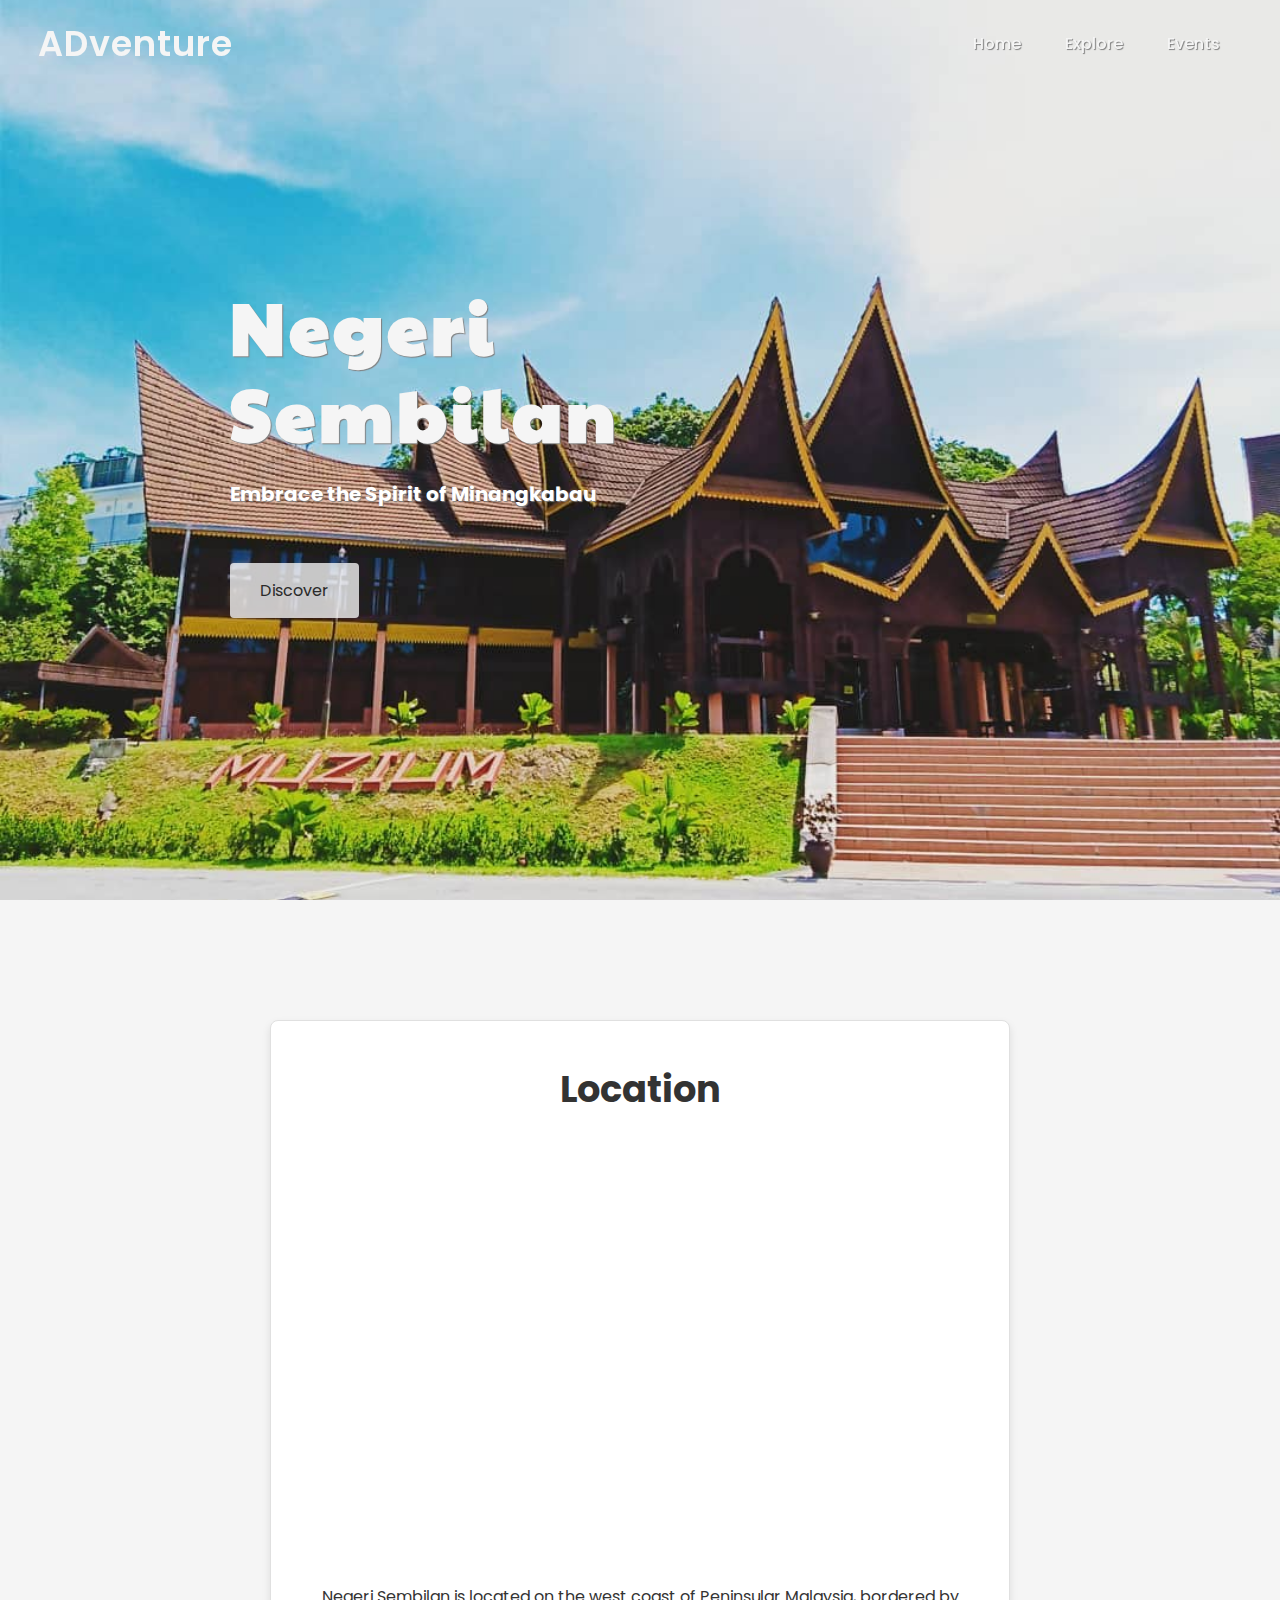
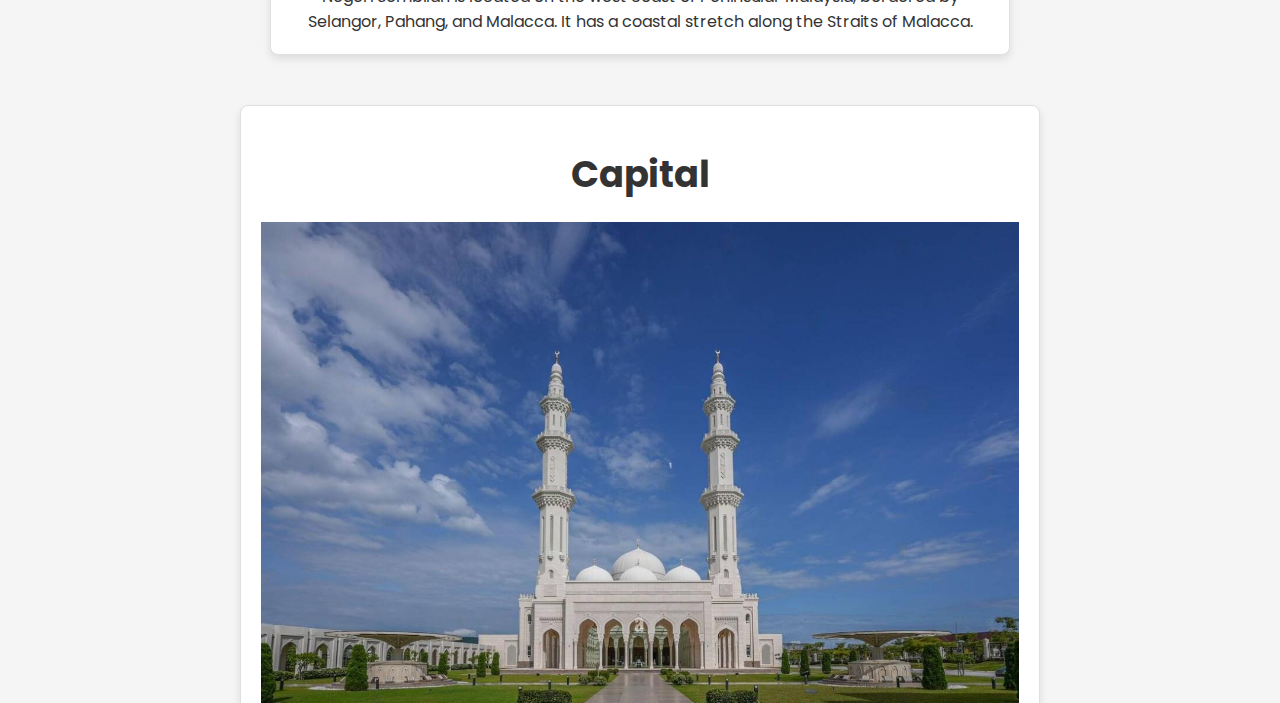
<file: index.html>
<!DOCTYPE html>
<html>
  <head>
    <meta http-equiv="refresh" content="0; URL='homepage.html'" />
    <title>Redirecting...</title>
  </head>
  <body>
    <p>If you are not redirected automatically, <a href="homepage.html">click here</a>.</p>
  </body>
</html>
</file>
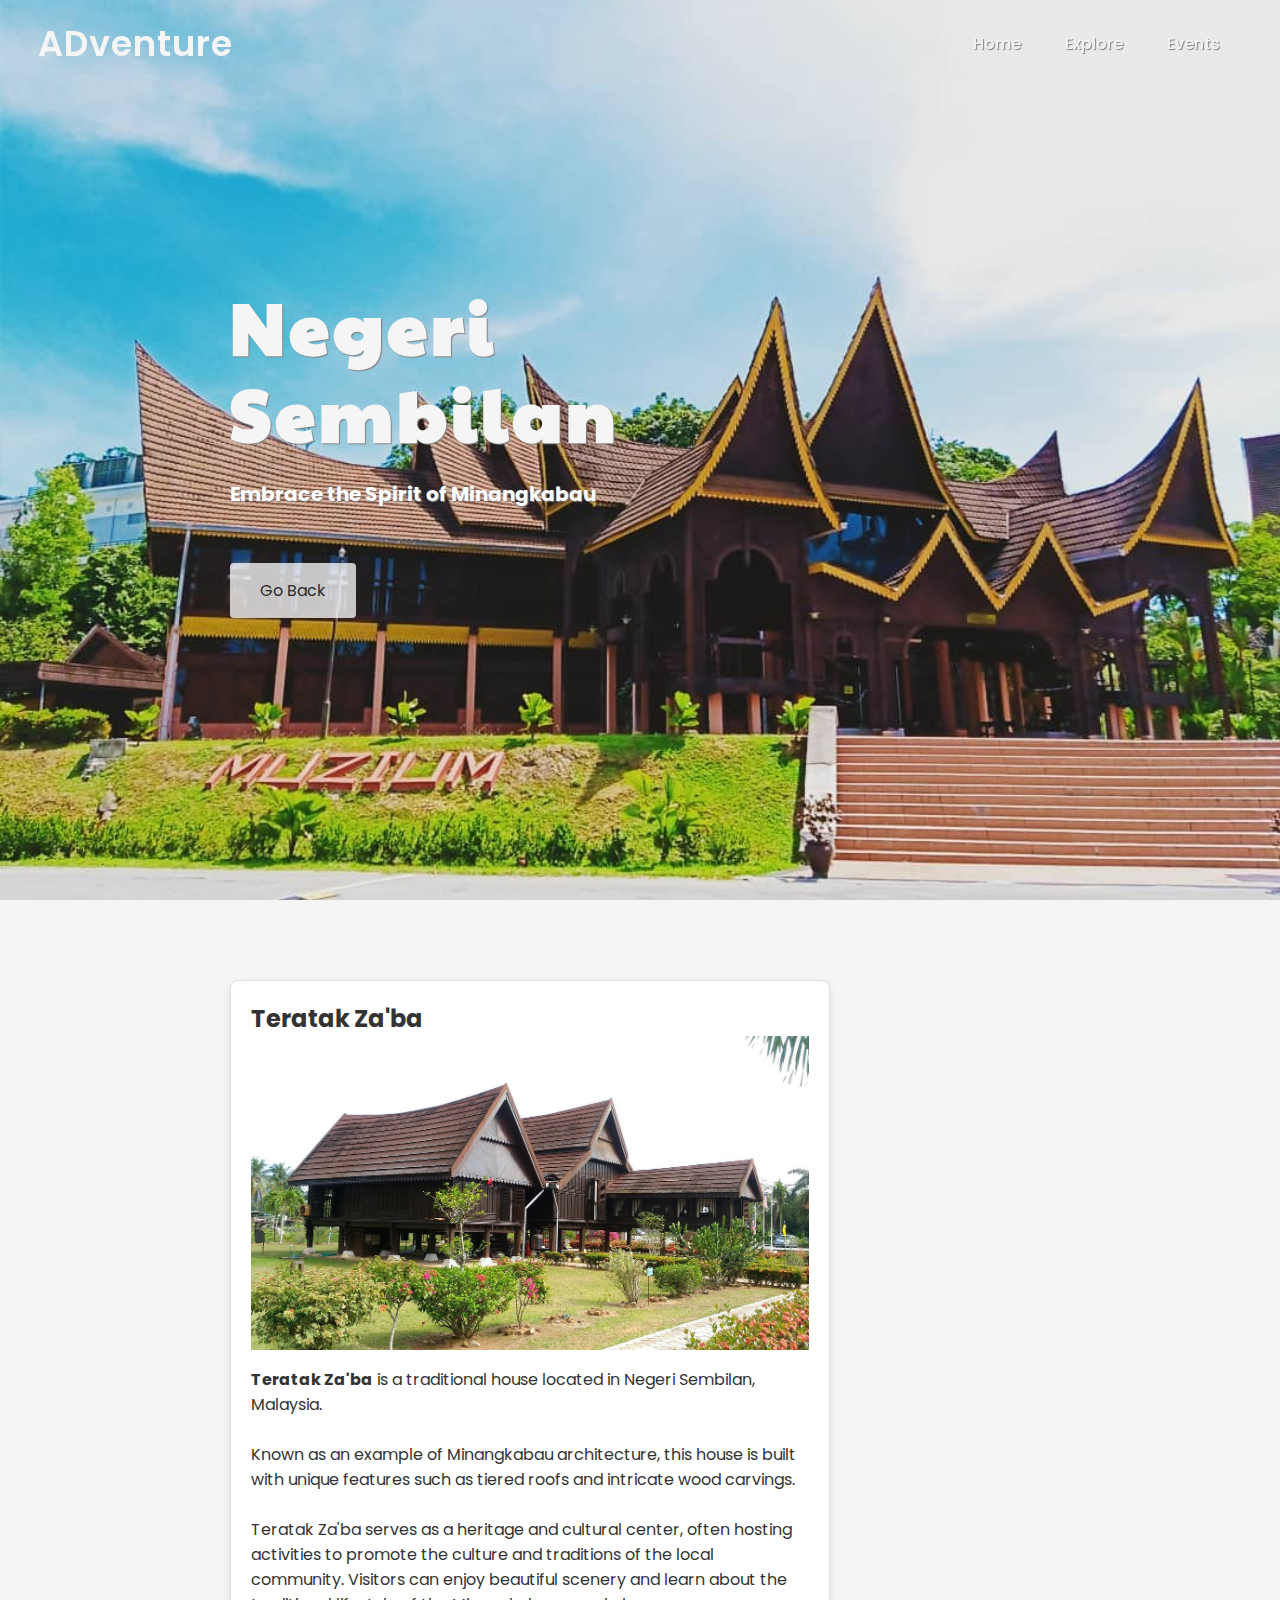
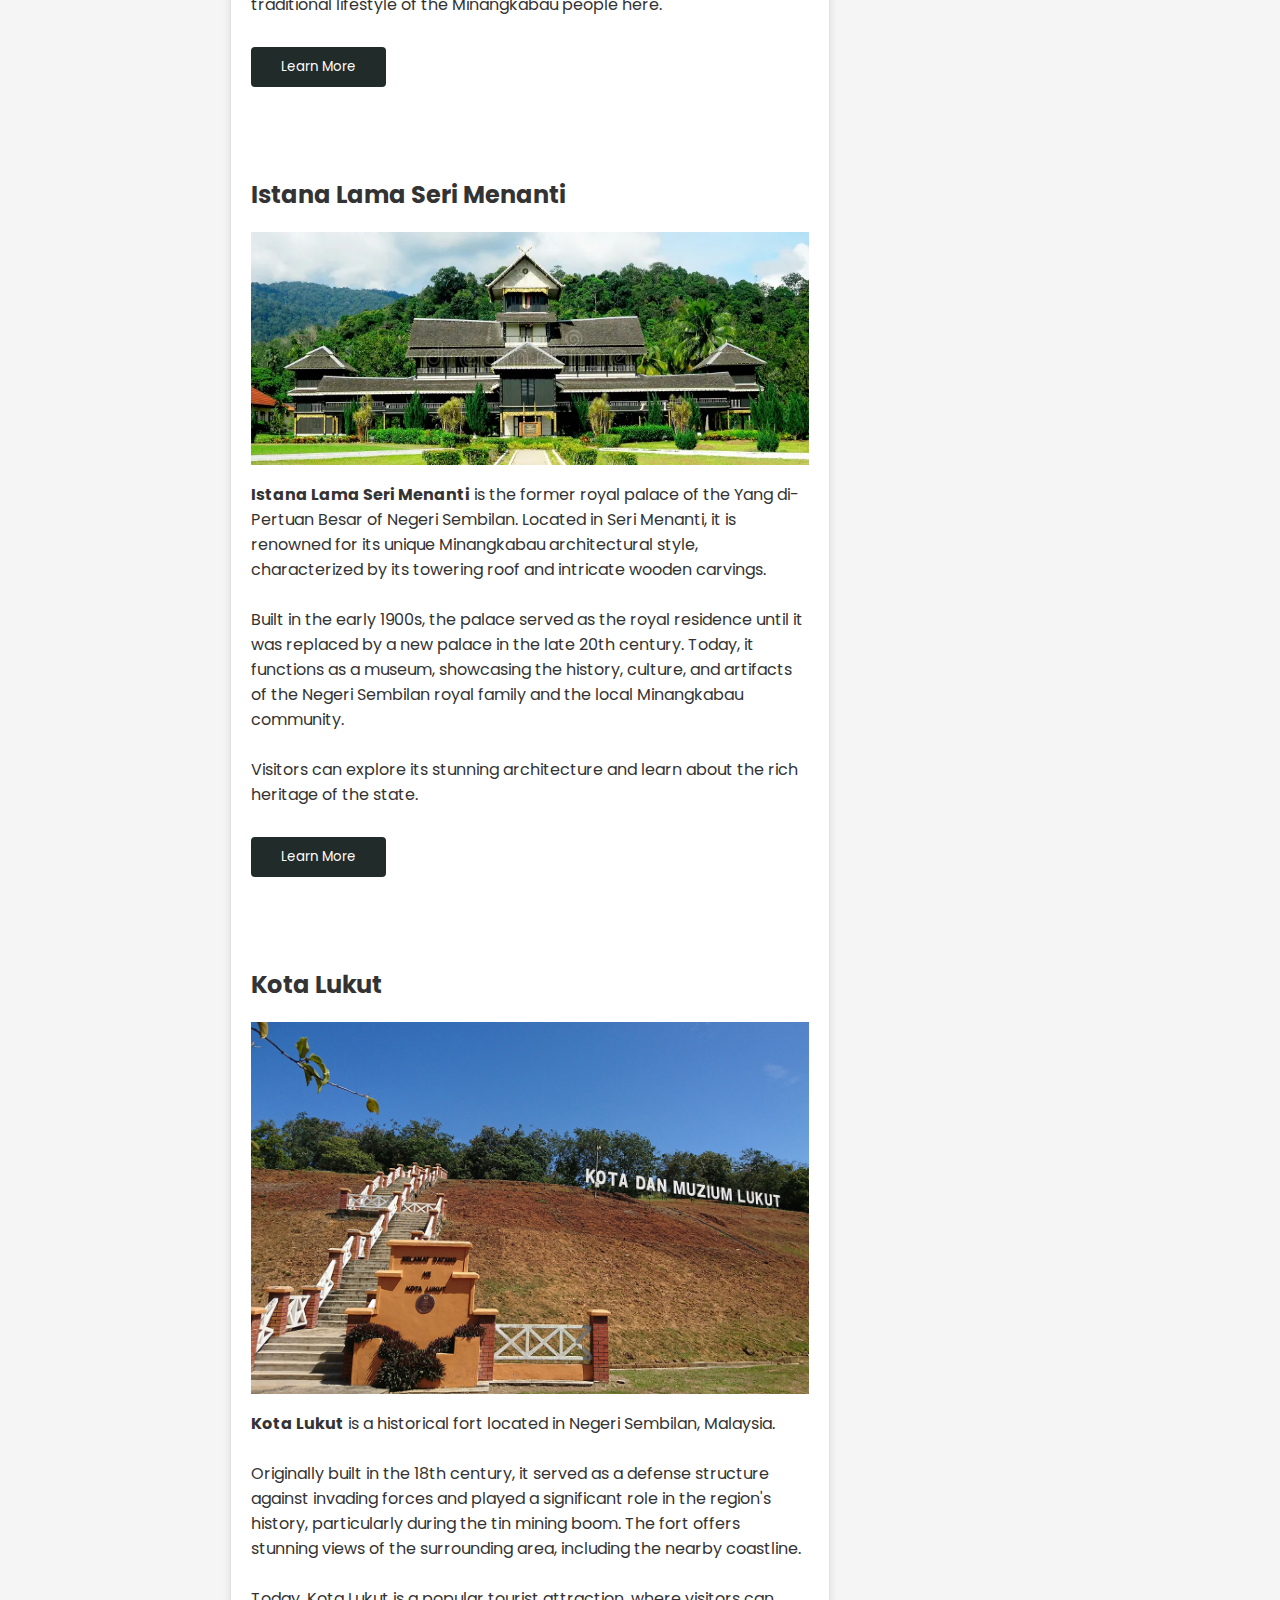
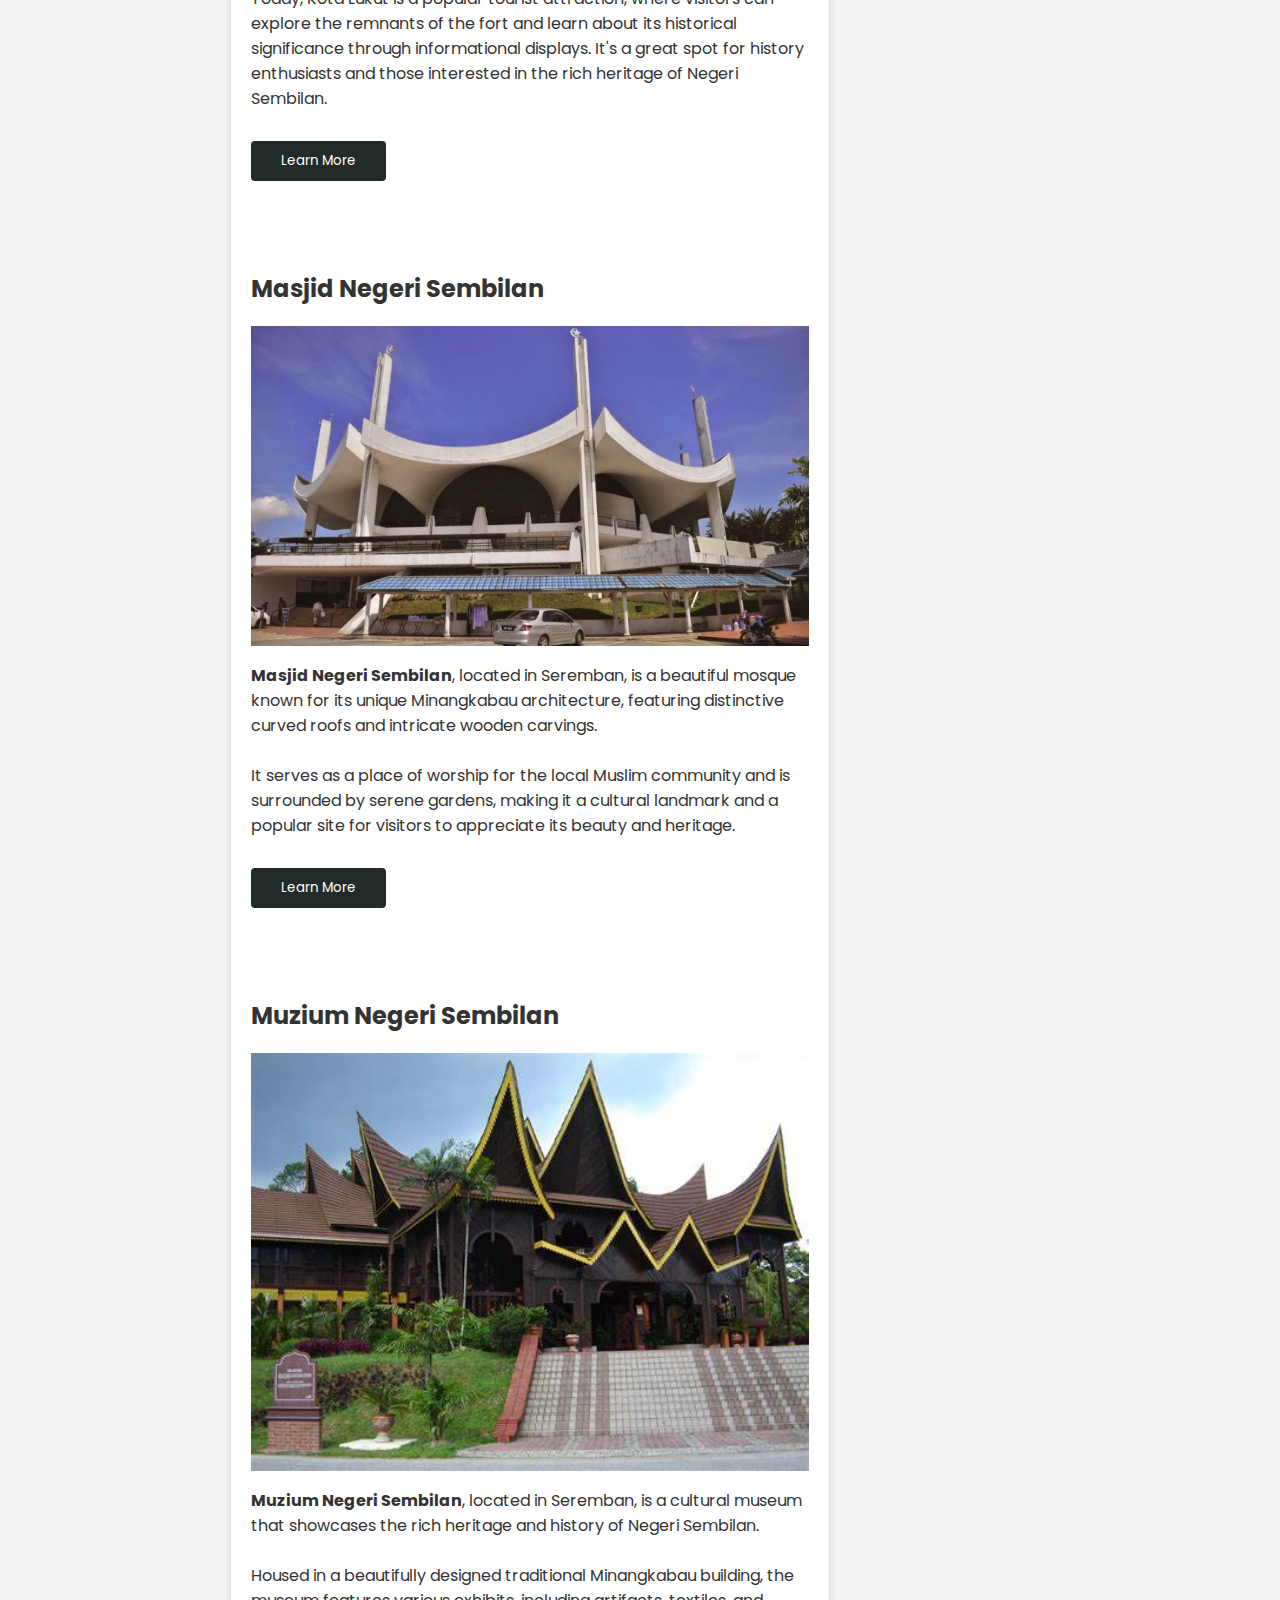
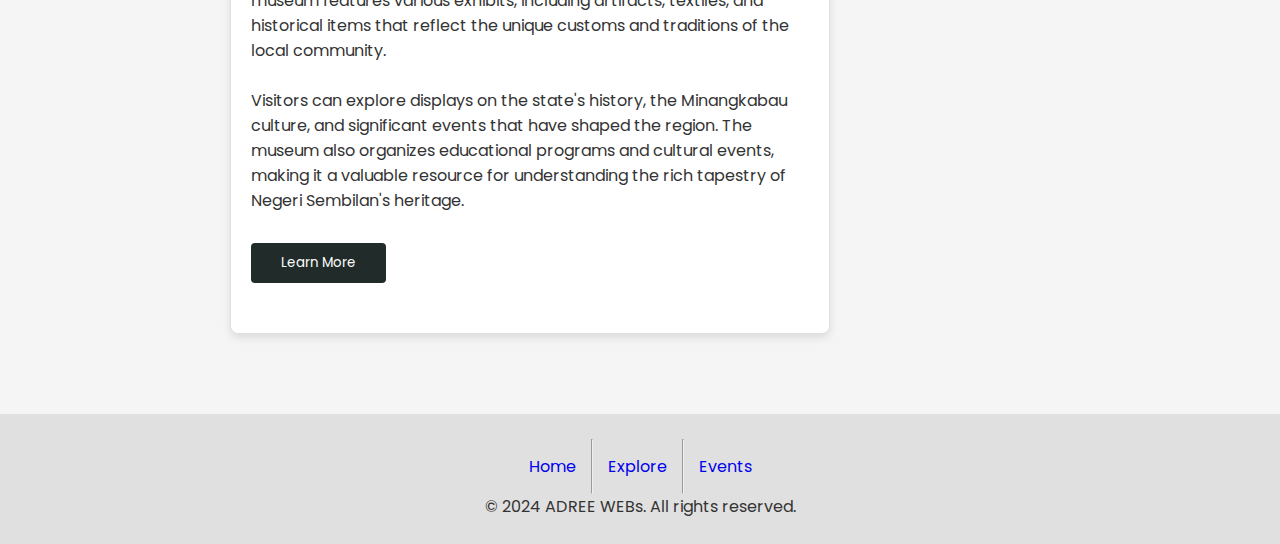
<file: about country.html>
<!DOCTYPE html>
<html lang="en">
<head>
  <meta charset="UTF-8">
  <meta name="viewport" content="width=device-width, initial-scale=1.0">
  <title>Country Website - Homepage</title>
  <link rel="stylesheet" href="explore.css">
  <link rel="stylesheet" href="https://unpkg.com/boxicons@latest/css/boxicons.min.css">

  <style>
    @import url('https://fonts.googleapis.com/css2?family=Paytone+One&family=Poppins:ital,wght@0,100;0,200;0,300;0,400;0,500;0,600;0,700;0,800;0,900;1,100;1,200;1,300;1,400;1,500;1,600;1,700;1,800;1,900&display=swap');
  </style>
</head>
<body>
  <!--header--->
  <header>
    <a href="#" class="logo">ADventure</a>
    <div class="bx bx-menu" id="menu-icon"></div>
    <ul class="navbar">
      <li><a href="homepage.html">Home</a></li>
      <li><a href="about country.html">Explore</a></li>
      <li><a href="events.html">Events</a></li>

    </ul>
  </header>

  <!--Home section:)--->
  <section class="home" id="home">
    <div class="home-text">
      <h1>Negeri <br> Sembilan</h1>
      <p><b>Embrace the Spirit of Minangkabau</b></p>
      <a href="homepage.html" class="home-btn">Go Back</a>
    </div>
  </section>

  <!--container--->
  <section class="container">
    <div class="overview-box" style="width: 100%; max-width: 600px; margin-left: 0;">
      <h2>Teratak Za'ba</h2>
      <img src="assets/tz.jpg">
      <p>
        <b>Teratak Za'ba</b> is a traditional house located in Negeri Sembilan, Malaysia.<br><br> Known as an example of Minangkabau architecture, this house is built with unique features such as tiered roofs and intricate wood carvings.<br><br> Teratak Za'ba serves as a heritage and cultural center, often hosting activities to promote the culture and traditions of the local community. Visitors can enjoy beautiful scenery and learn about the traditional lifestyle of the Minangkabau people here.
      </p>
      <a href="https://jempol.ns.gov.my/destinasi_menarik/teratak-zaba/"><button>Learn More</button></a>

     <div class="sp-t">
      <h2>Istana Lama Seri Menanti</h2>
      <img src="assets/ilsm.jpg" alt="ilsm" width="800" height="600">
      <p>
        <b>Istana Lama Seri Menanti</b> is the former royal palace of the Yang di-Pertuan Besar of Negeri Sembilan. Located in Seri Menanti, it is renowned for its unique Minangkabau architectural style, characterized by its towering roof and intricate wooden carvings.<br><br> Built in the early 1900s, the palace served as the royal residence until it was replaced by a new palace in the late 20th century. Today, it functions as a museum, showcasing the history, culture, and artifacts of the Negeri Sembilan royal family and the local Minangkabau community.<br><br> Visitors can explore its stunning architecture and learn about the rich heritage of the state.
      </p>
      <a href="https://en.wikipedia.org/wiki/Istana_Seri_Menanti"><button>Learn More</button></a>

      <h2>Kota Lukut</h2>
      <img src="assets/k.jpeg" alt="kl" width="600" height="600">
      <p>
        <b>Kota Lukut</b> is a historical fort located in Negeri Sembilan, Malaysia.<br><br> Originally built in the 18th century, it served as a defense structure against invading forces and played a significant role in the region's history, particularly during the tin mining boom. The fort offers stunning views of the surrounding area, including the nearby coastline.<br><br> Today, Kota Lukut is a popular tourist attraction, where visitors can explore the remnants of the fort and learn about its historical significance through informational displays. It's a great spot for history enthusiasts and those interested in the rich heritage of Negeri Sembilan.
      </p>
      <a href="https://ms.wikipedia.org/wiki/Kota_Lukut"><button>Learn More</button></a>

      <h2>Masjid Negeri Sembilan</h2>
      <img src="assets/m.jpeg" alt="Seremban" width="800" height="600">
      <p>
        <b>Masjid Negeri Sembilan</b>, located in Seremban, is a beautiful mosque known for its unique Minangkabau architecture, featuring distinctive curved roofs and intricate wooden carvings.<br><br> It serves as a place of worship for the local Muslim community and is surrounded by serene gardens, making it a cultural landmark and a popular site for visitors to appreciate its beauty and heritage.
      </p>
      <a href="https://ms.wikipedia.org/wiki/Masjid_Negeri,_Negeri_Sembilan"><button>Learn More</button></a>

      <h2>Muzium Negeri Sembilan</h2>
      <img src="assets/mz.jpg" alt="Seremban" width="600" height="600">
      <p>
        <b>Muzium Negeri Sembilan</b>, located in Seremban, is a cultural museum that showcases the rich heritage and history of Negeri Sembilan.<br><br> Housed in a beautifully designed traditional Minangkabau building, the museum features various exhibits, including artifacts, textiles, and historical items that reflect the unique customs and traditions of the local community.<br><br> Visitors can explore displays on the state's history, the Minangkabau culture, and significant events that have shaped the region. The museum also organizes educational programs and cultural events, making it a valuable resource for understanding the rich tapestry of Negeri Sembilan's heritage.
      </p>
      <a href="https://lmns.ns.gov.my/my/"><button>Learn More</button></a>

     </div>
    </div>
  </section>

  <!-- Ad Section -->
    <div class="ad-section" id="ad">
      <h2>Advertisements</h2>
      <img src="assets/ga.jpeg" alt="Ad" height="300" />
      <a href="https://www.tripzilla.com/malaysia-seremban-negeri-sembilan-attractions/73145"><button>Click Here</button></a>
      <p>Check out attraction at Negeri sembilan!</p>
    </div>

  <footer class="copyright">
    <ul>
      <li><a href="homepage.html">Home</a></li>
      <hr>
      <li><a href="about country.html">Explore</a></li>
      <hr> 
      <li><a href="events.html">Events</a></li>
    </ul>
    <p>&copy; 2024 ADREE WEBs. All rights reserved.</p>
  </footer>
<!--js-->
  <script type="text/javascript" src="explore.js"></script>
</body>
</html>
</file>
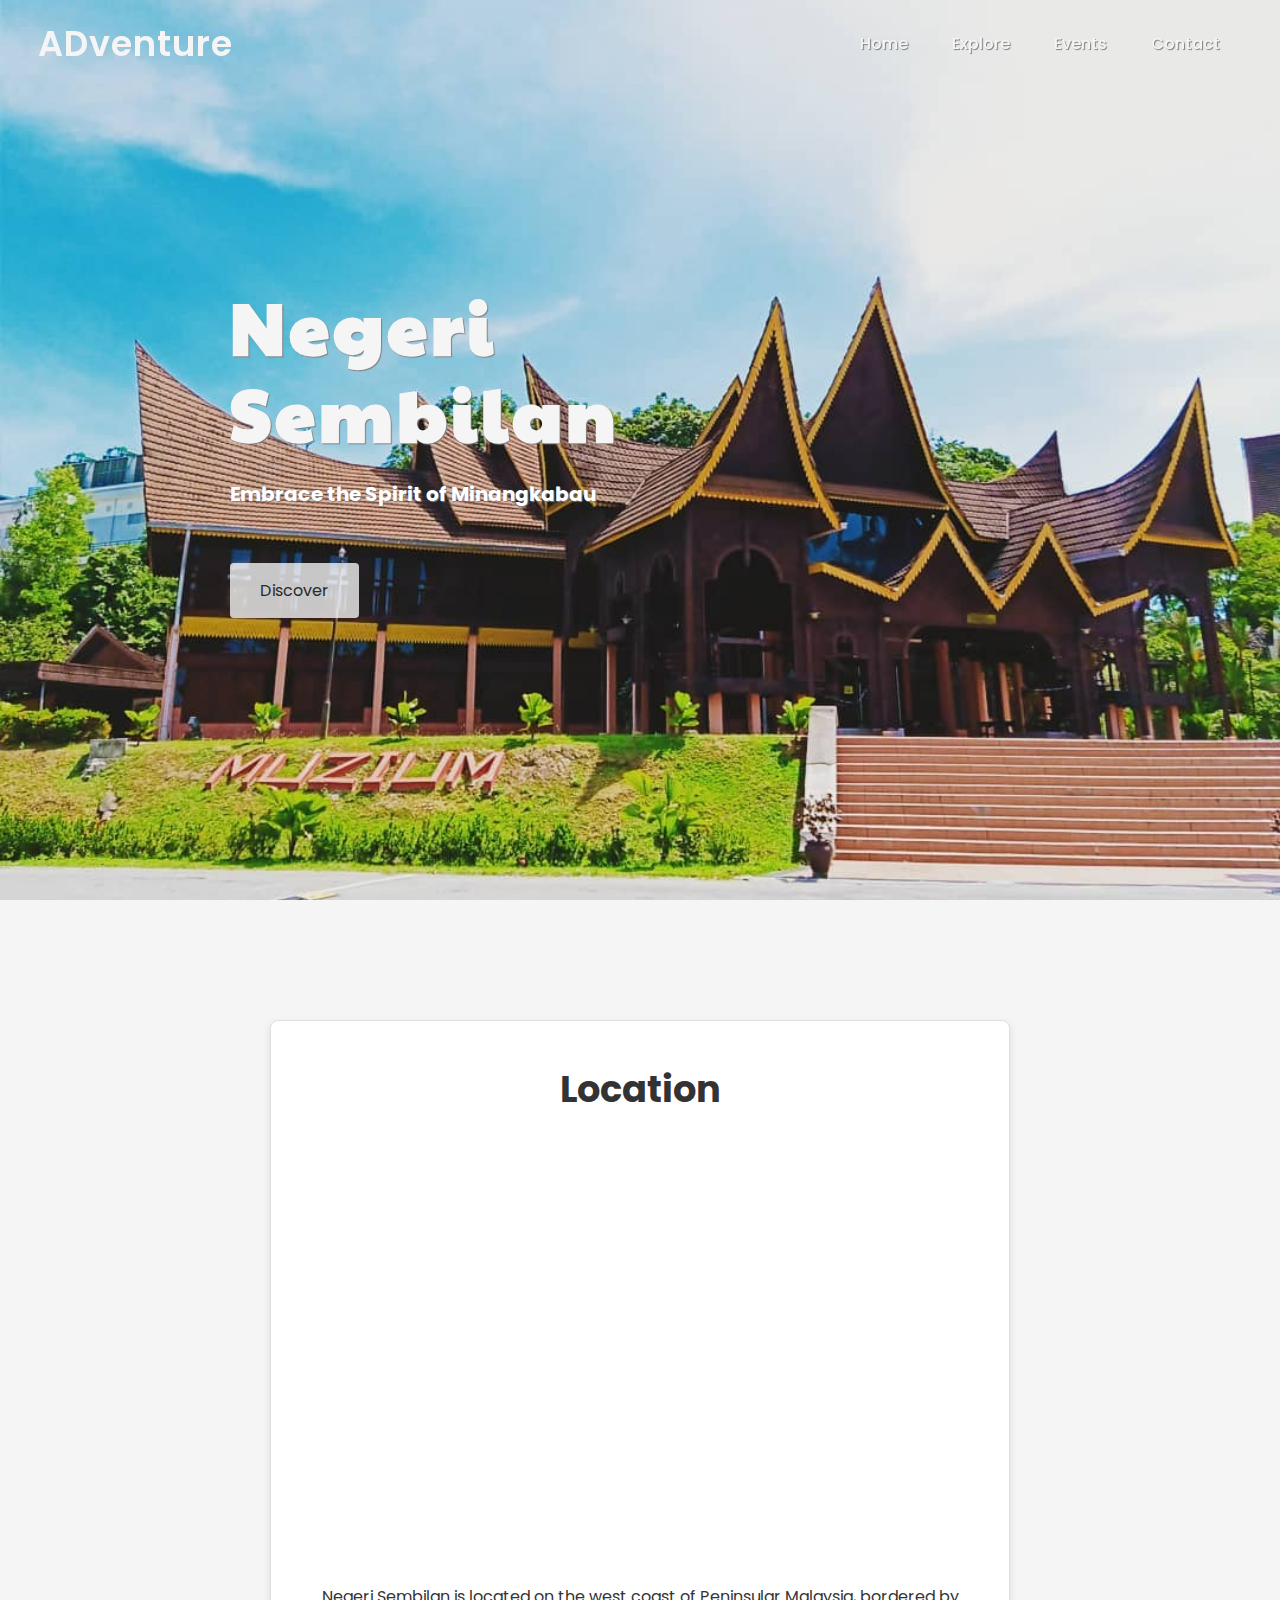
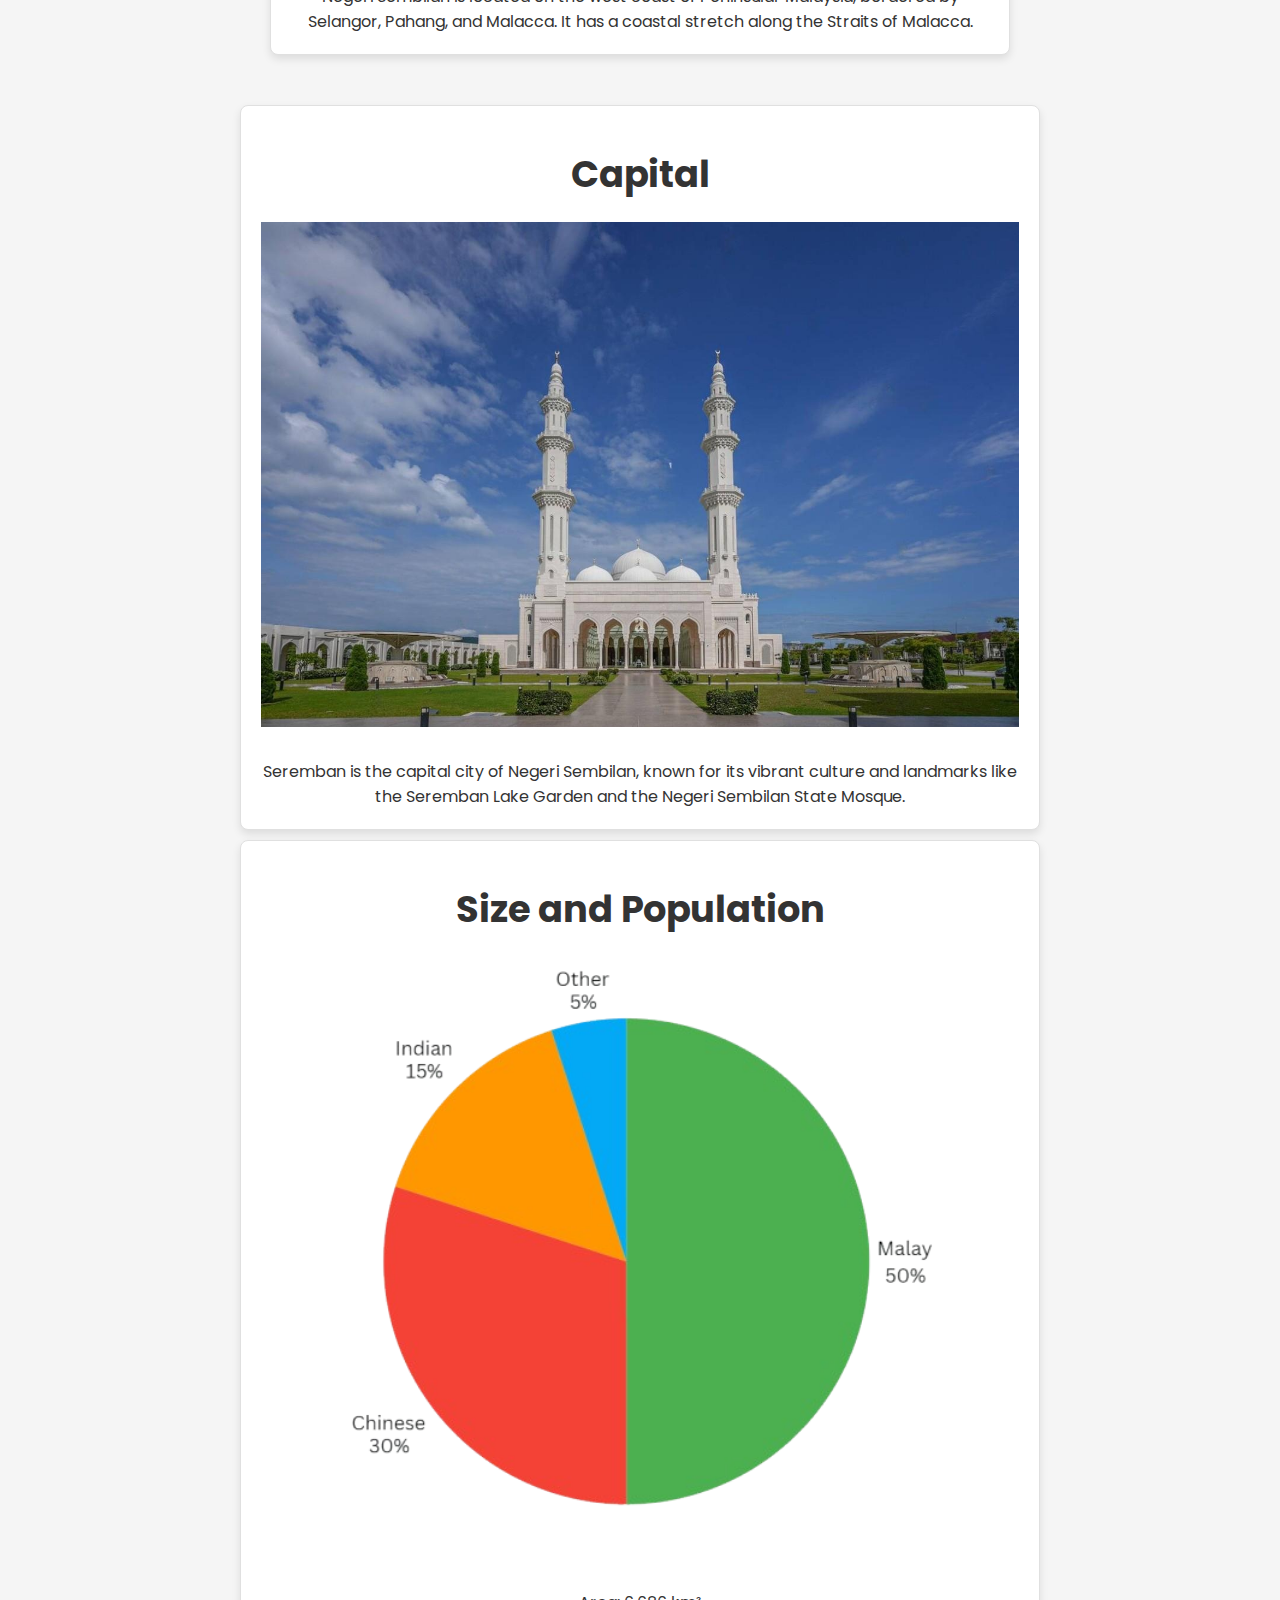
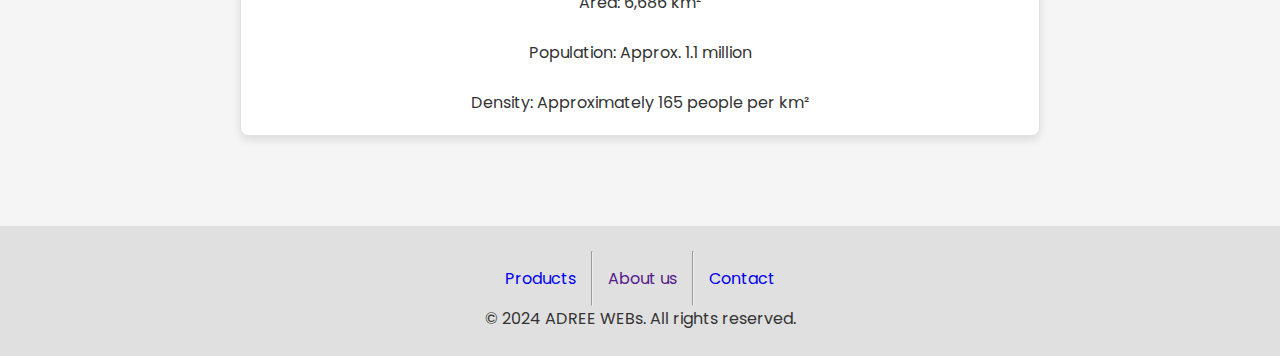
<file: c.html>
<!DOCTYPE html>
<html lang="en">
<head>
  <meta charset="UTF-8">
  <meta name="viewport" content="width=device-width, initial-scale=1.0">
  <title>Country Website - Homepage</title>
  <link rel="stylesheet" href="homepage.css">

  <link rel="stylesheet"
  href="https://unpkg.com/boxicons@latest/css/boxicons.min.css">

<style>
  @import url('https://fonts.googleapis.com/css2?family=Paytone+One&family=Poppins:ital,wght@0,100;0,200;0,300;0,400;0,500;0,600;0,700;0,800;0,900;1,100;1,200;1,300;1,400;1,500;1,600;1,700;1,800;1,900&display=swap');
</style>
</head>
<body>
  <!--header--->
  <header>
    <a href="#" class="logo">ADventure</a>
    <div class="bx bx-menu" id="menu-icon"></div>

    <ul class="navbar">
      <li><a href="homepage.html">Home</a></li>
      <li><a href="about country.html">Explore</a></li>
      <li><a href="events.html">Events</a></li>
      <li><a href="c.html">Contact</a></li>
    </ul>
  </header>

  <!--Home section:)--->
  <section class="home" id="home">
    <div class="home-text">
      <h1>Negeri <br> Sembilan</h1>
      <p><b>Embrace the Spirit of Minangkabau</b></p>
      <a href="#" class="home-btn">Discover</a>
    </div>
  </section>

  <!--container--->
  <section class="container">
    <div class="overview-container">
      <div class="overview-column">
        <div class="overview-box">
          <h2>Location</h2>
          <div class="iframe-wrapper">
            <div class="responsive-iframe">
              <iframe 
                src="https://www.google.com/maps/embed?pb=!1m18!1m12!1m3!1d510069.6012762358!2d101.87245155391439!3d2.839775972332603!2m3!1f0!2f0!3f0!3m2!1i1024!2i768!4f13.1!3m3!1m2!1s0x31cde76f651dda2b%3A0x2b4e482fbc170249!2sNegeri%20Sembilan!5e0!3m2!1sms!2smy!4v1726479594534!5m2!1sms!2smy" width="400" height="300" style="border:0;" allowfullscreen="" loading="lazy" referrerpolicy="no-referrer-when-downgrade">              
              </iframe>
            </div>
          </div>
          <p>Negeri Sembilan is located on the west coast of Peninsular Malaysia, bordered by   Selangor, Pahang, and Malacca. It has a coastal stretch along the Straits of Malacca.</p>
        </div>
      </div>
    </div>
      <div class="overview-column">
        <div class="overview-box">
          <h2>Capital</h2>
          <img src="assets/mosque.jpg" alt="Seremban" width="800" height="600">
          <p>Seremban is the capital city of Negeri Sembilan, known for its vibrant culture and landmarks like the Seremban Lake Garden and the Negeri Sembilan State Mosque.</p>
        </div>
      </div>
      <div class="overview-column">
        <div class="overview-box">
          <h2>Size and Population</h2>
          <img src="assets/pc.png" alt="Seremban" width="600" height="600">
          <p>Area: 6,686 km²</p>
          <p>Population: Approx. 1.1 million</p>
          <p>Density: Approximately 165 people per km²</p>
        </div>
      </div>
  </section>
  <footer class="copyright">
    <ul>
      <li><a href="products.html">Products</a></li>
      <hr>
      <li><a href="">About&nbsp;us</a></li>
      <hr> 
      <li><a href="contact.html">Contact</a></li>
    </ul>
    <p>&copy; 2024 ADREE WEBs. All rights reserved.</p>
  </footer>
  <!--js-->
  <script type="text/javascript" src="homepage.js"></script>
</body>
</html>
</file>
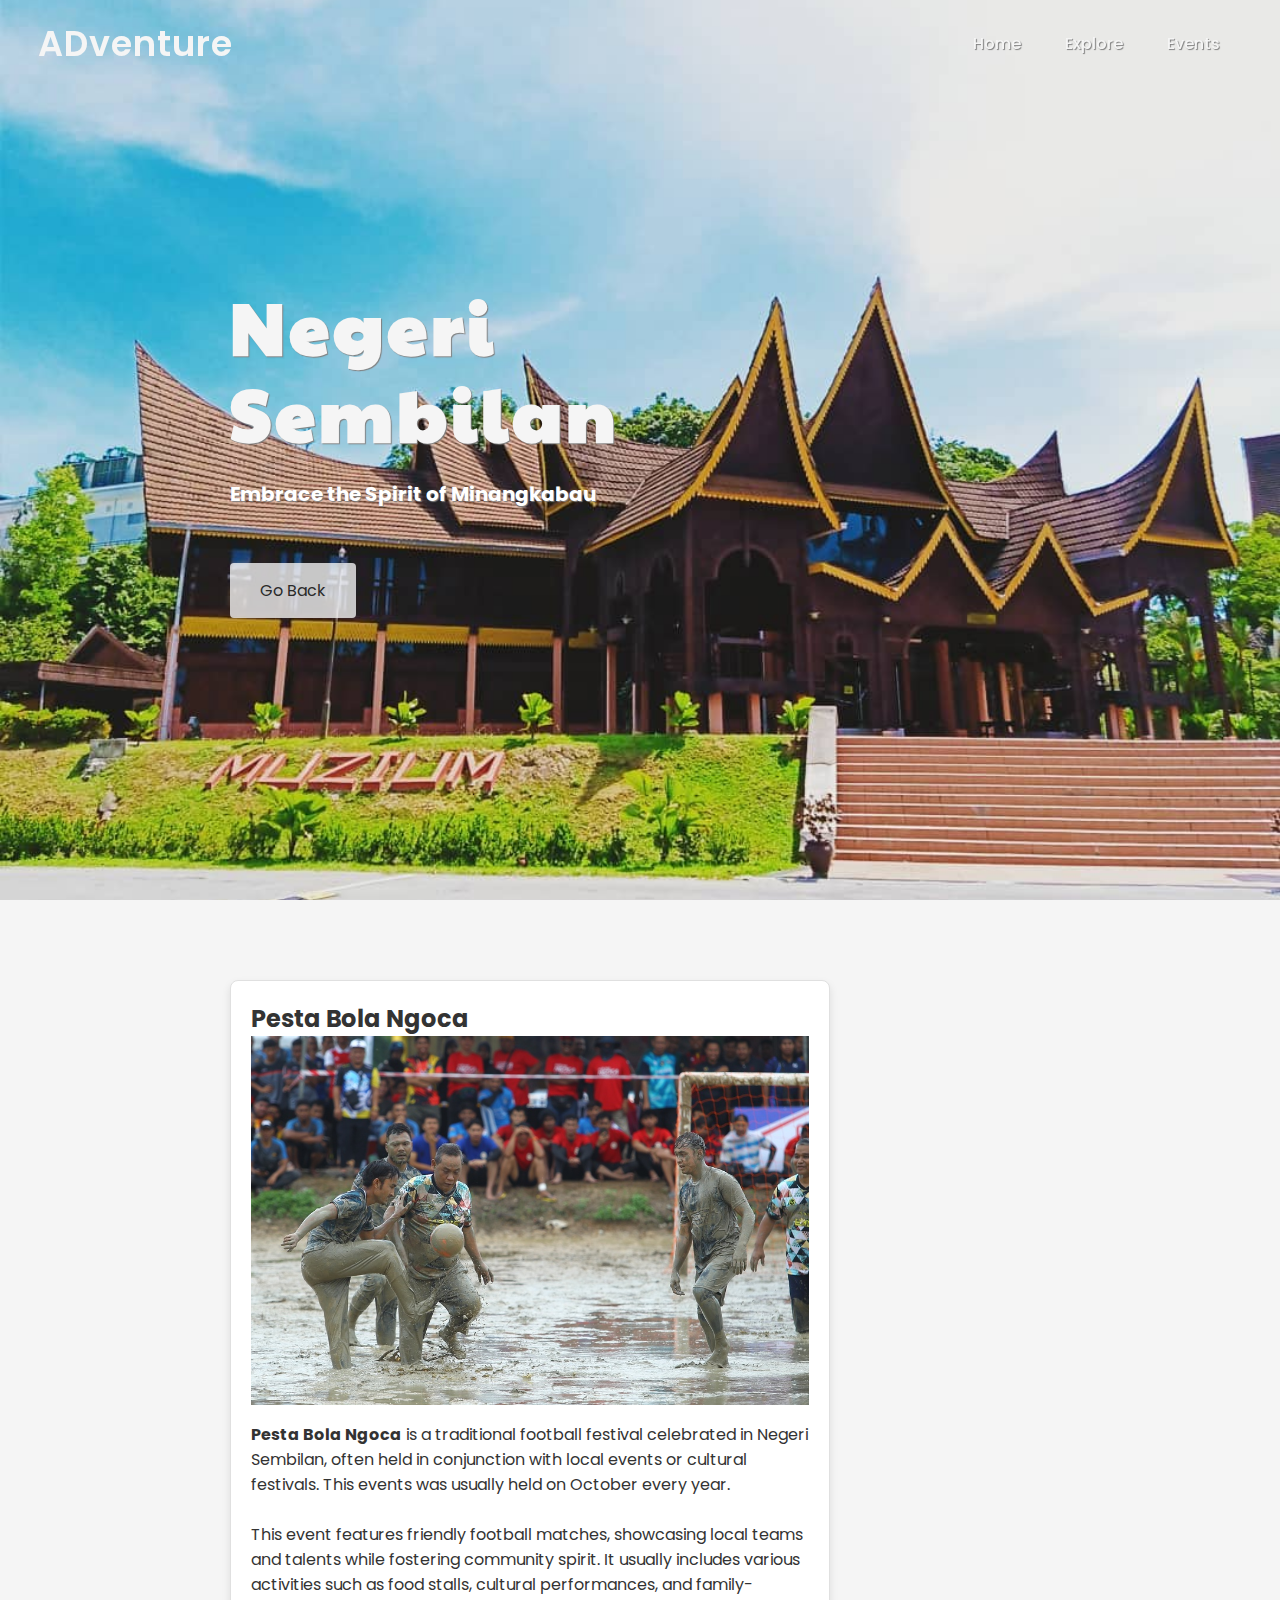
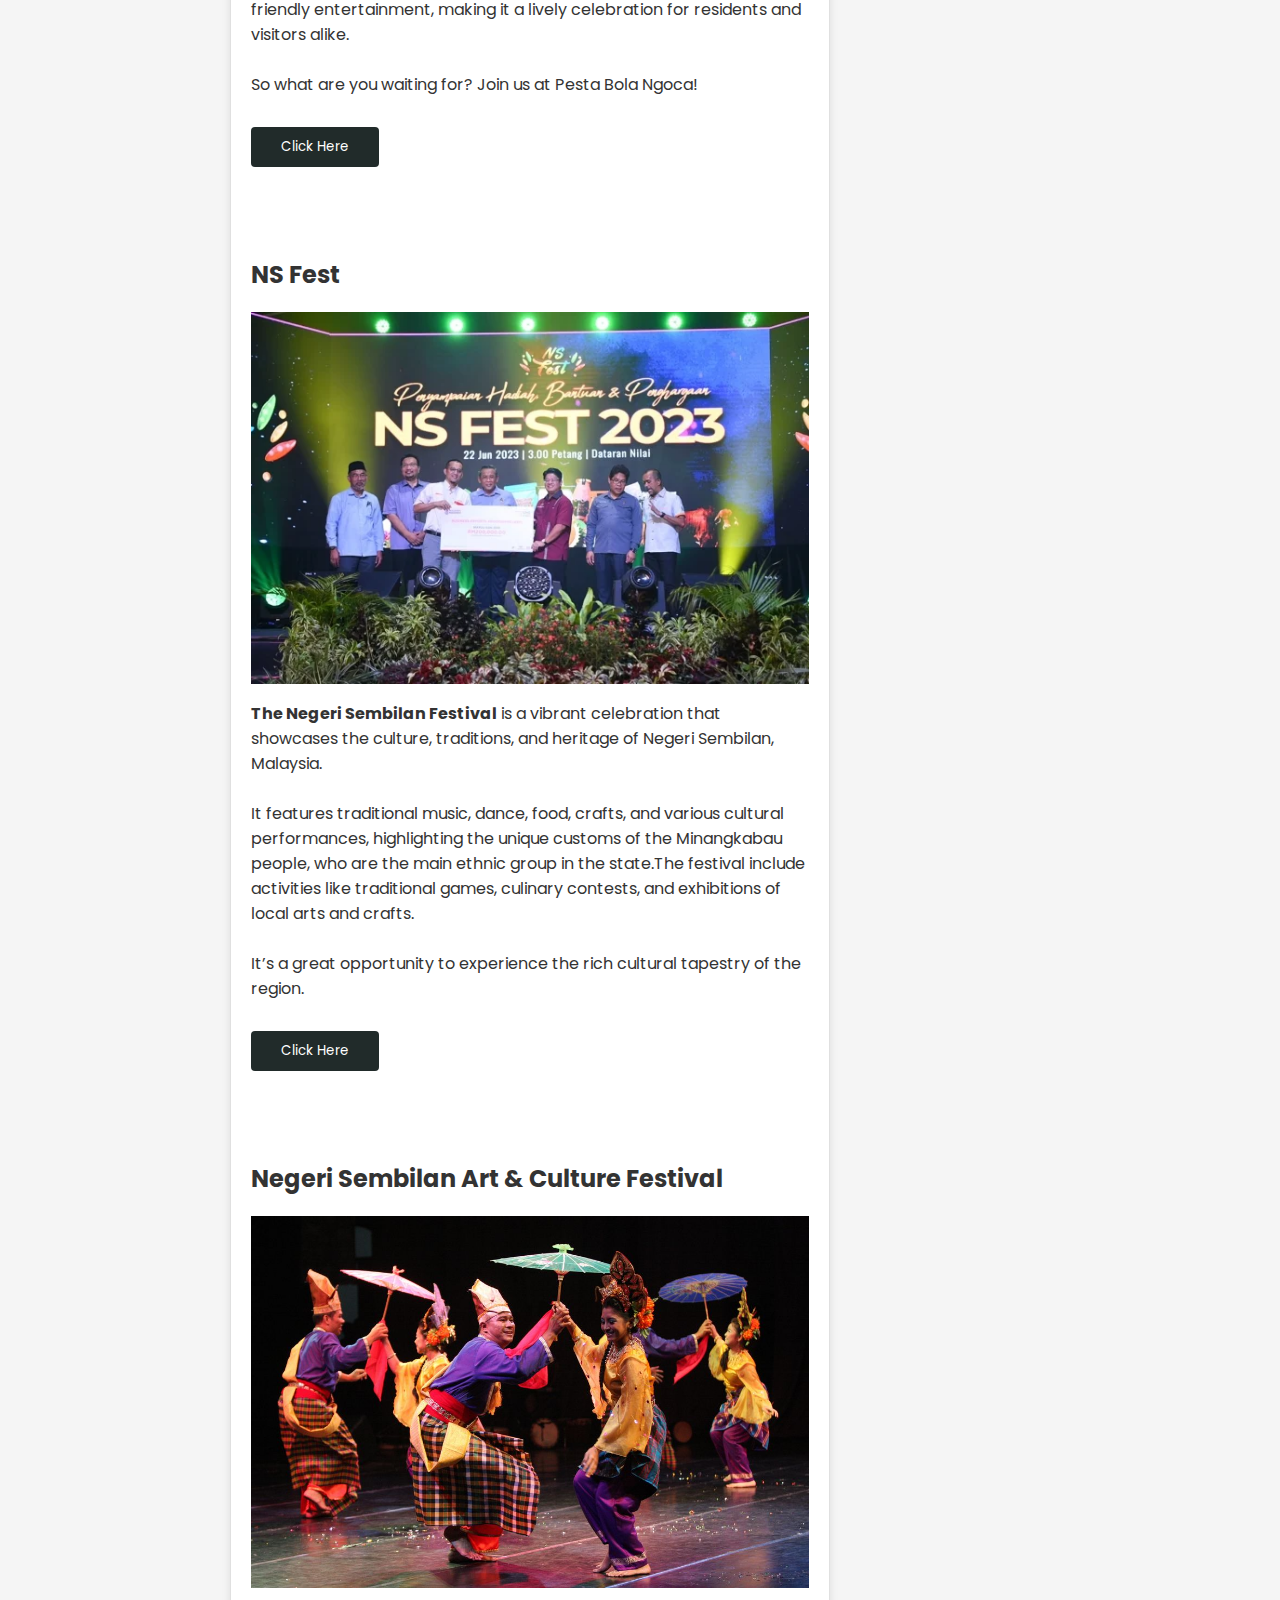
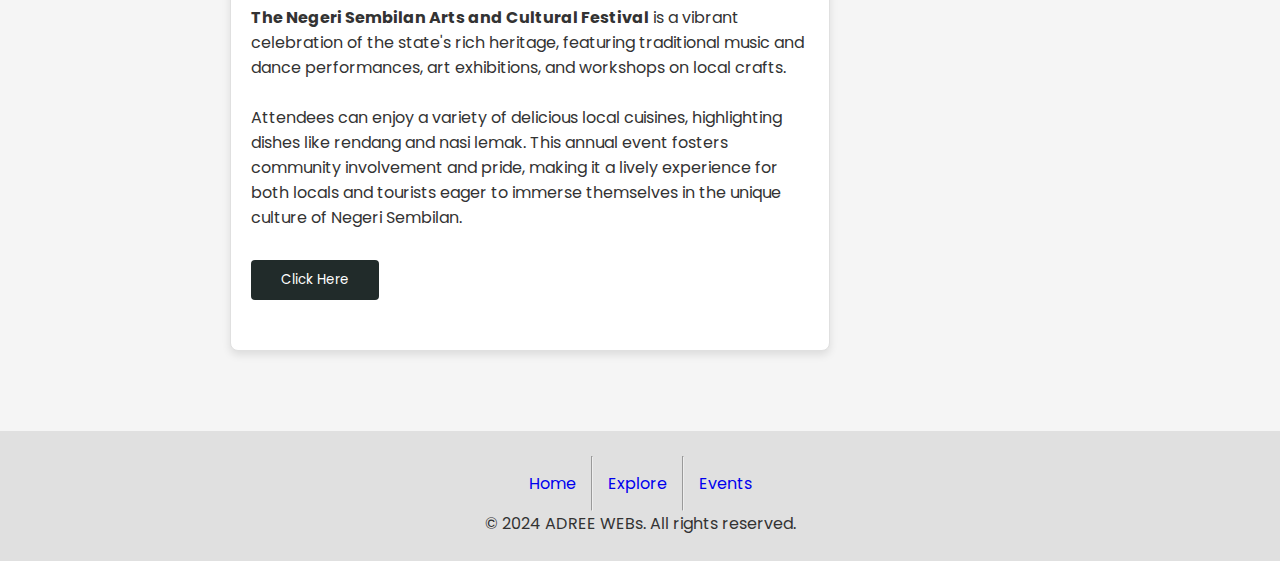
<file: events.html>
<!DOCTYPE html>
<html lang="en">
<head>
  <meta charset="UTF-8">
  <meta name="viewport" content="width=device-width, initial-scale=1.0">
  <title>Country Website - Homepage</title>
  <link rel="stylesheet" href="events.css">
  <link rel="stylesheet" href="https://unpkg.com/boxicons@latest/css/boxicons.min.css">

  <style>
    @import url('https://fonts.googleapis.com/css2?family=Paytone+One&family=Poppins:ital,wght@0,100;0,200;0,300;0,400;0,500;0,600;0,700;0,800;0,900;1,100;1,200;1,300;1,400;1,500;1,600;1,700;1,800;1,900&display=swap');
  </style>
</head>
<body>
  <!--header--->
  <header>
    <a href="#" class="logo">ADventure</a>
    <div class="bx bx-menu" id="menu-icon"></div>
    <ul class="navbar">
      <li><a href="homepage.html">Home</a></li>
      <li><a href="about country.html">Explore</a></li>
      <li><a href="events.html">Events</a></li>
    </ul>
  </header>

  <!--Home section:)--->
  <section class="home" id="home">
    <div class="home-text">
      <h1>Negeri <br> Sembilan</h1>
      <p><b>Embrace the Spirit of Minangkabau</b></p>
      <a href="homepage.html" class="home-btn">Go Back</a>
    </div>
  </section>

  <!--container--->
  <section class="container">
    <div class="overview-box" style="width: 100%; max-width: 600px; margin-left: 0;">
      <h2>Pesta Bola Ngoca</h2>
      <img src="assets/ngoca.jpeg">
      <p>
        <b>Pesta Bola Ngoca</b> is a traditional football festival celebrated in Negeri Sembilan, often held in conjunction with local events or cultural festivals. This events was usually held on October every year.<br><br> This event features friendly football matches, showcasing local teams and talents while fostering community spirit. It usually includes various activities such as food stalls, cultural performances, and family-friendly entertainment, making it a lively celebration for residents and visitors alike.<br><br> So what are you waiting for? Join us at Pesta Bola Ngoca!
      </p>
      <a href="https://negerikita.org/145-pasukan-bertanding-di-pesta-bola-ngoca-2024/"><button>Click Here</button></a>

     <div class="sp-t">
      <h2>NS Fest</h2>
      <img src="assets/n.jpg" alt="idk" width="800" height="600">
      <p>
        <b>The Negeri Sembilan Festival</b> is a vibrant celebration that showcases the culture, traditions, and heritage of Negeri Sembilan, Malaysia.<br><br> It features traditional music, dance, food, crafts, and various cultural performances, highlighting the unique customs of the Minangkabau people, who are the main ethnic group in the state.The festival include activities like traditional games, culinary contests, and exhibitions of local arts and crafts.<br><br> It’s a great opportunity to experience the rich cultural tapestry of the region.
      </p>
      <a href="https://www.ns.gov.my/lain-lain/maklumat-teras/berita/503-ns-fest-2022-sasar-300-000-pengunjung"><button>Click Here</button></a>

      <h2>Negeri Sembilan Art & Culture Festival</h2>
      <img src="assets/dance.jpg" alt="orang nari" width="600" height="600">
      <p>
        <b>The Negeri Sembilan Arts and Cultural Festival</b> is a vibrant celebration of the state's rich heritage, featuring traditional music and dance performances, art exhibitions, and workshops on local crafts.<br><br> Attendees can enjoy a variety of delicious local cuisines, highlighting dishes like rendang and nasi lemak. This annual event fosters community involvement and pride, making it a lively experience for both locals and tourists eager to immerse themselves in the unique culture of Negeri Sembilan.
      </p>
      <a href="https://en.wikipedia.org/wiki/Negeri_Sembilan"><button>Click Here</button></a>

     </div>
    </div>
  </section>

  <!-- Ad Section -->
    <div class="ad-section" id="ad">
      <h2>Advertisements</h2>
      <img src="assets/ga.jpeg" alt="Ad" height="300" />
      <a href="https://www.tripzilla.com/malaysia-seremban-negeri-sembilan-attractions/73145"><button>Click Here</button></a>
      <p>Check out attraction at Negeri sembilan!</p>
    </div>

  <footer class="copyright">
    <ul>
      <li><a href="homepage.html">Home</a></li>
      <hr>
      <li><a href="about country.html">Explore</a></li>
      <hr> 
      <li><a href="events.html">Events</a></li>
    </ul>
    <p>&copy; 2024 ADREE WEBs. All rights reserved.</p>
  </footer>
  <!--js-->
  <script type="text/javascript" src="explore.js"></script>
</body>
</html>
</file>
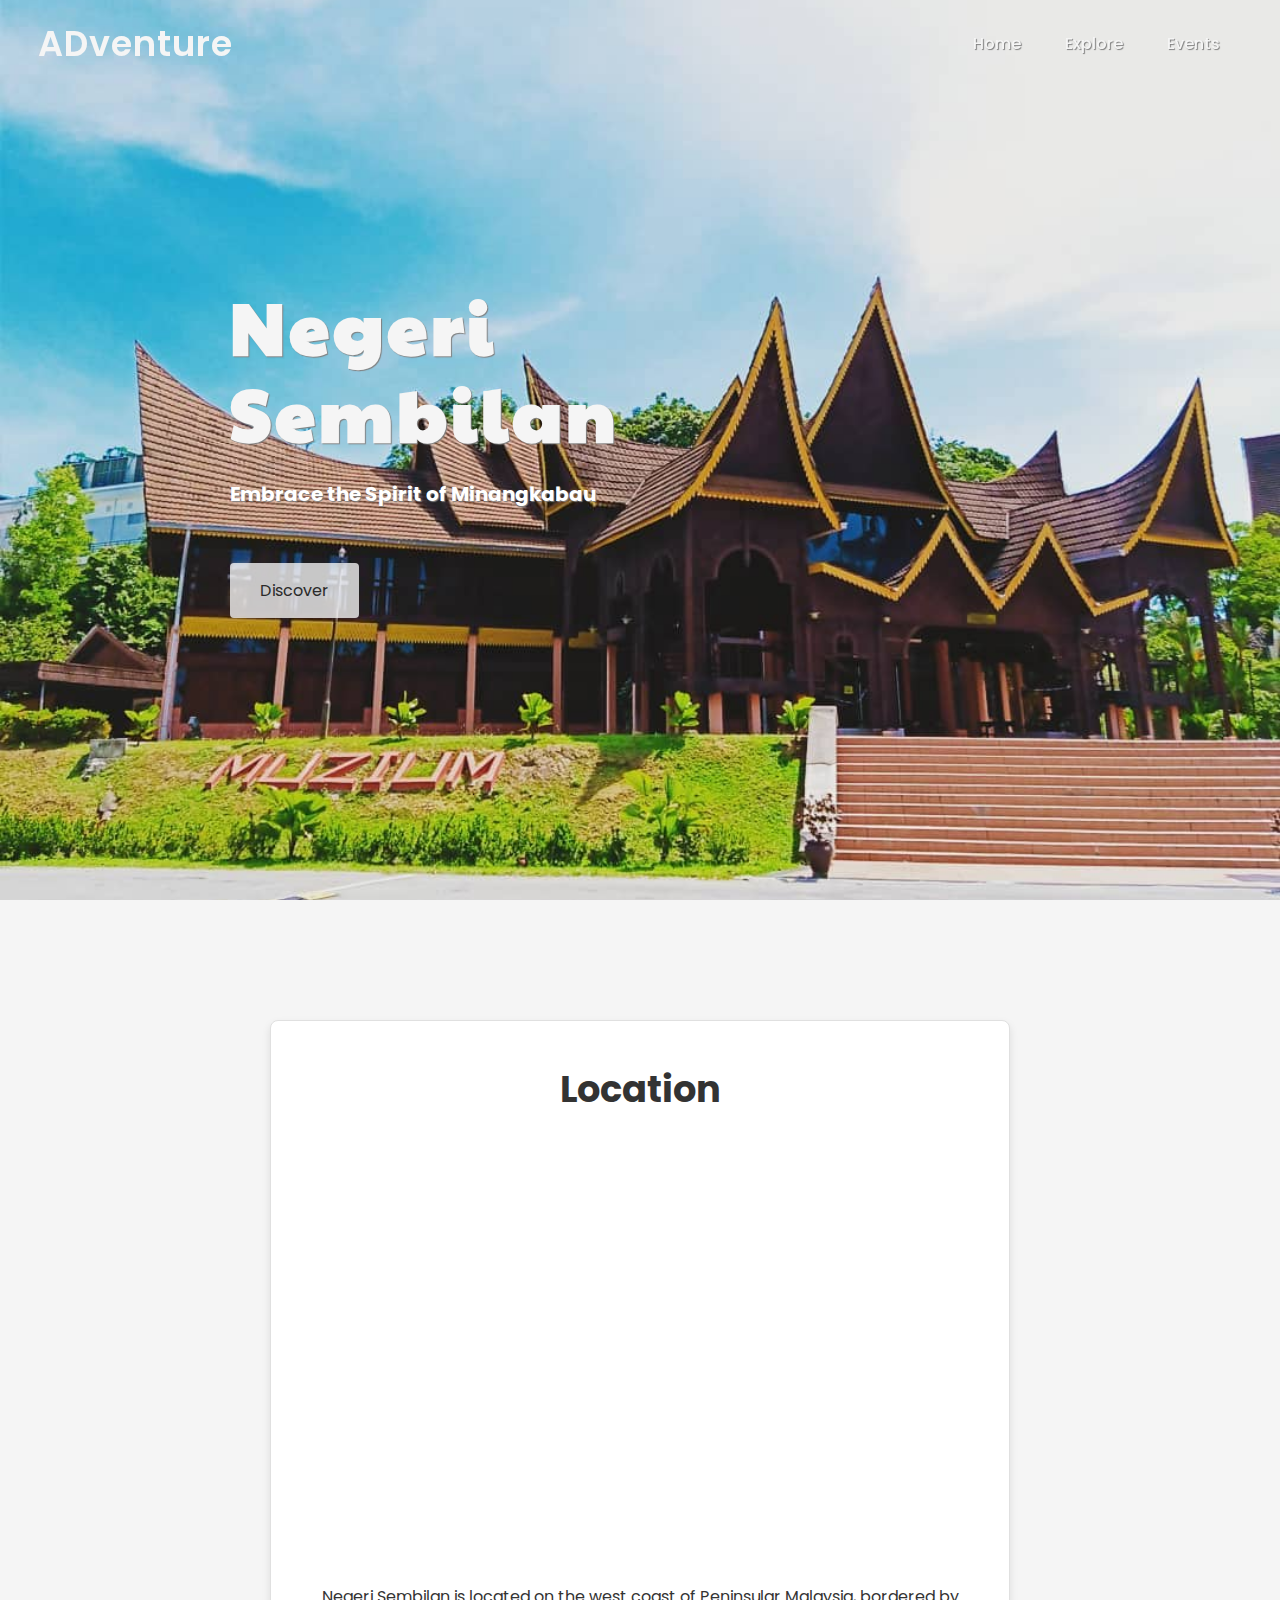
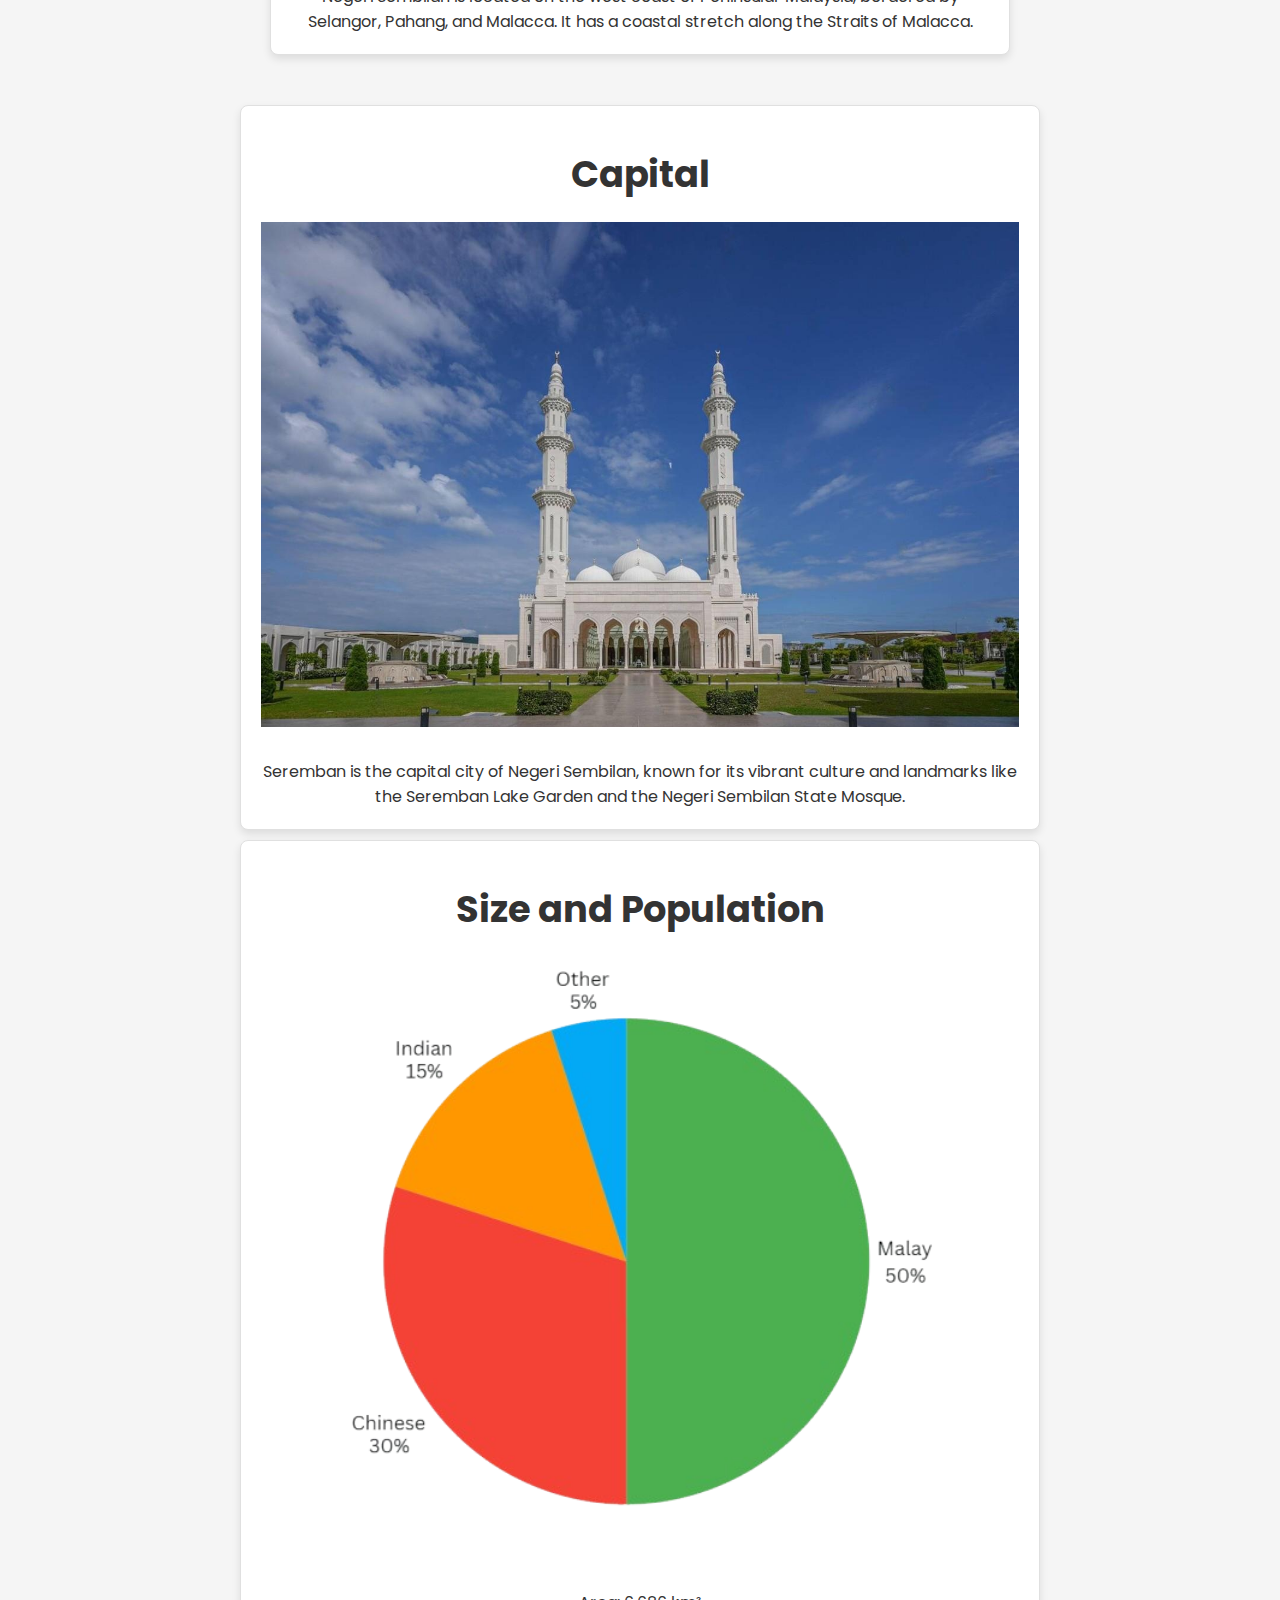
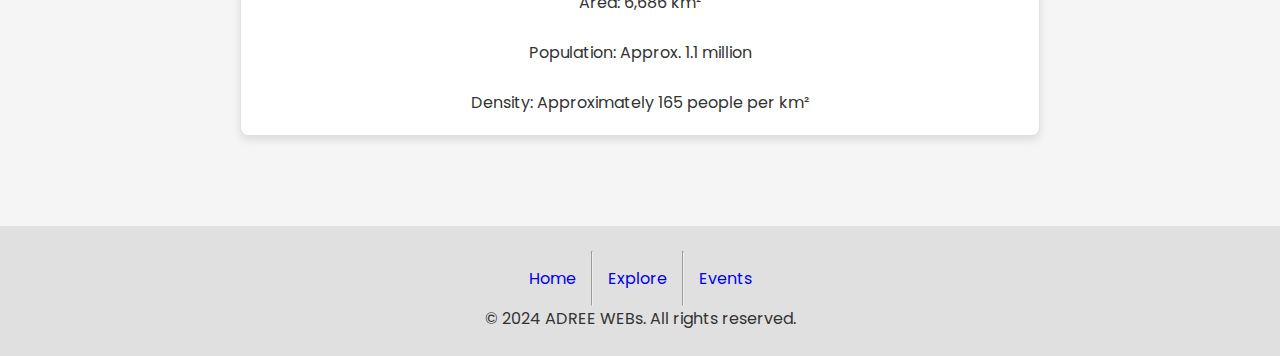
<file: homepage.html>
<!DOCTYPE html>
<html lang="en">
<head>
  <meta charset="UTF-8">
  <meta name="viewport" content="width=device-width, initial-scale=1.0">
  <title>Country Website - Homepage</title>
  <link rel="stylesheet" href="homepage.css">

  <link rel="stylesheet"
  href="https://unpkg.com/boxicons@latest/css/boxicons.min.css">

<style>
  @import url('https://fonts.googleapis.com/css2?family=Paytone+One&family=Poppins:ital,wght@0,100;0,200;0,300;0,400;0,500;0,600;0,700;0,800;0,900;1,100;1,200;1,300;1,400;1,500;1,600;1,700;1,800;1,900&display=swap');
</style>
</head>
<body>
  <!--header--->
  <header>
    <a href="#" class="logo">ADventure</a>
    <div class="bx bx-menu" id="menu-icon"></div>

    <ul class="navbar">
      <li><a href="homepage.html">Home</a></li>
      <li><a href="about country.html">Explore</a></li>
      <li><a href="events.html">Events</a></li>
    </ul>
  </header>

  <!--Home section:)--->
  <section class="home" id="home">
    <div class="home-text">
      <h1>Negeri <br> Sembilan</h1>
      <p><b>Embrace the Spirit of Minangkabau</b></p>
      <a href="about country.html" class="home-btn">Discover</a>
    </div>
  </section>

  <!--container--->
  <section class="container">
    <div class="overview-container">
      <div class="overview-column">
        <div class="overview-box">
          <h2>Location</h2>
          <div class="iframe-wrapper">
            <div class="responsive-iframe">
              <iframe 
                src="https://www.google.com/maps/embed?pb=!1m18!1m12!1m3!1d510069.6012762358!2d101.87245155391439!3d2.839775972332603!2m3!1f0!2f0!3f0!3m2!1i1024!2i768!4f13.1!3m3!1m2!1s0x31cde76f651dda2b%3A0x2b4e482fbc170249!2sNegeri%20Sembilan!5e0!3m2!1sms!2smy!4v1726479594534!5m2!1sms!2smy" width="400" height="300" style="border:0;" allowfullscreen="" loading="lazy" referrerpolicy="no-referrer-when-downgrade">              
              </iframe>
            </div>
          </div>
          <p>Negeri Sembilan is located on the west coast of Peninsular Malaysia, bordered by   Selangor, Pahang, and Malacca. It has a coastal stretch along the Straits of Malacca.</p>
        </div>
      </div>
    </div>
      <div class="overview-column">
        <div class="overview-box">
          <h2>Capital</h2>
          <img src="assets/mosque.jpg" alt="Seremban" width="800" height="600">
          <p>Seremban is the capital city of Negeri Sembilan, known for its vibrant culture and landmarks like the Seremban Lake Garden and the Negeri Sembilan State Mosque.</p>
        </div>
      </div>
      <div class="overview-column">
        <div class="overview-box">
          <h2>Size and Population</h2>
          <img src="assets/pc.png" alt="Seremban" width="600" height="600">
          <p>Area: 6,686 km²</p>
          <p>Population: Approx. 1.1 million</p>
          <p>Density: Approximately 165 people per km²</p>
        </div>
      </div>
  </section>
  <footer class="copyright">
    <ul>
      <li><a href="homepage.html">Home</a></li>
      <hr>
      <li><a href="about country.html">Explore</a></li>
      <hr> 
      <li><a href="events.html">Events</a></li>
    </ul>
    <p>&copy; 2024 ADREE WEBs. All rights reserved.</p>
  </footer>
  <!--js-->
  <script type="text/javascript" src="homepage.js"></script>
</body>
</html>
</file>
<file: explore.css>
/* Existing CSS */

@import url('https://fonts.googleapis.com/css2?family=Paytone+One&display=swap');

* {
  padding: 0;
  margin: 0;
  box-sizing: border-box;
  font-family: "Poppins", sans-serif;
  text-decoration: none;
  list-style: none;
  scroll-behavior: smooth;
}

:root {
  --bg-color: #F5F5F5; /* Soft White */
  --text-color: #333333; /* Charcoal */
  --second-color: #A3B18A; /* Muted Earthy Green */
  --main-color: #2a2a2a; /* Deep Purple */
  --big-font: 6rem;
  --h2-font: 3rem;
  --p-font: 1.1rem;
}

body {
  background: var(--bg-color);
  color: var(--text-color);
  margin: 0;
}

header {
  position: fixed;
  top: 0;
  right: 0;
  width: 100%;
  z-index: 1000;
  display: flex;
  align-items: center;
  justify-content: space-between;
  background: transparent;
  padding: 30px 18%;
  transition: ease .40s;
}

.logo {
  font-size: 35px;
  font-weight: 600;
  letter-spacing: 1px;
  color: var(--bg-color);
}

/* Existing Navbar Styles */
.navbar {
  display: flex;
}

.navbar a {
  color: var(--bg-color);
  font-size: var(--p-font);
  font-weight: 500;
  padding: 10px 22px; /* Adjust padding as needed */
  border-radius: 4px; /* Optional, can be removed if you prefer sharp corners */
  position: relative; /* Required for the positioning of ::after */
  transition: color 0.3s ease; /* Smooth color transition */
  text-shadow: 1px 1px 1px gray; /* Optional, for text shadow */
}

/* Hover Effect */
.navbar a::after {
  content: '';
  position: absolute;
  bottom: 0; /* Align the line at the bottom */
  left: 0;
  width: 0;
  height: 2px; /* Height of the underline */
  background-color: var(--main-color); /* Color of the underline */
  transition: width 0.3s ease; /* Smooth underline expansion */
}

.navbar a:hover::after {
  width: 100%; /* Expand the underline to full width on hover */
}

.navbar a:hover {
  color: var(--main-color); /* Change text color on hover */
  text-shadow: none; /* Remove text shadow on hover */
}

/* Menu icon styles */
#menu-icon {
  color: var(--bg-color);
  font-size: 35px;
  z-index: 10001;
  cursor: pointer;
  display: none; /* Hidden by default */
}

section {
  padding: 80px 18%;
}

.home {
  position: relative;
  width: 100%;
  height: 100vh;
  background: url(assets/cover.jpg);
  background-size: cover;
  display: grid;
  background-position: center;
  grid-template-columns: repeat(1, 1fr);
  align-items: center;
}

.home-text h1 {
  font-size: var(--big-font);
  line-height: 1.2;
  color: var(--bg-color);
  font-family: "Paytone One", sans-serif;
  letter-spacing: 4px;
  margin-bottom: 20px;
  text-shadow: 1px 1px 1px gray;
}

.home-text p {
  color: #ffffff;
  font-size: 20px;
  font-weight: 400;
  line-height: 38px;
  margin-bottom: 50px;
  text-shadow: 1px 1px 1px gray;
}

.home-btn {
  display: inline-block;
  font-size: 16px;
  padding: 15px 30px;
  background: #ffffffbf;
  color: var(--main-color);
  border-radius: 4px;
  transition: ease .40s; 
}

.home-btn:hover {
  background: var(--bg-color);
  transform: scale(1.05); /* Slightly enlarge on hover */
}

header.sticky {
  background: var(--bg-color);
  padding: 10px 18%;
  box-shadow: rgba(33, 35, 38, 0.1) 0px 10px 10px -;
}

.sticky .logo {
  color: var(--text-color);
}

.sticky .navbar a {
  color: var(--text-color);
  text-shadow: none;
}

.overview-column {
  flex: 1; /* Allow column to take full width */
}

.overview-box {
  background-color: #ffffff; /* White background */
  border: 1px solid #e0e0e0; /* Light grey border */
  border-radius: 8px; /* Rounded corners */
  padding: 20px; /* Padding inside the box */
  box-shadow: 0 4px 8px rgba(0, 0, 0, 0.1); /* Soft shadow for depth */
  width: 100%; /* Make the box full width */
}

.overview-box button {
  background: #212b2a;
  color: white;
  margin-top: 30px;
  margin-bottom: 30px;
  border: none;
  padding: 10px 30px;
  border-radius: 4px;
}

.overview-box p {
  margin-top: 10px;
}

img {
  max-width: 100%; /* Responsive images */
  height: auto; /* Maintain aspect ratio */
  align-items: center;

}

.sp-t h2 {
  margin-top: 60px; /* Space above the text */
  margin-bottom: 20px; /* Space below the text */
}

.ad-section {
  width: 360px; /* Set a narrow width for vertical banner */
  height: 640px; /* Adjust height as needed */
  position: fixed; /* Keeps it fixed on theright */
  right: 0; /* Aligns to the right */
  top: 80px; /* Adjust based on your header */
  background-color: #f9f9f9; /* Background color for the ad section */
  padding: 10px; /* Some padding */
  box-shadow: 0 0 5px rgba(0, 0, 0, 0.1); /* Subtle shadow */
  display: flex; /* Use flexbox for layout */
  flex-direction: column; /* Arrange items vertically */
  align-items: center; /* Center items horizontally */
}

.ad-section button {
  background: #212b2a;
  color: white;
  margin-top: 30px;
  margin-bottom: 30px;
  border: none;
  padding: 10px 30px;
  border-radius: 4px;
}

.ad-section img {
  width: 100%; /* Adjust width to fit within the banner */
  height: auto; /* Maintain aspect ratio */
}


/* Trademark */
.copyright {
    background-color: #E0E0E0;
    padding: 25px; /* Adjusted padding for responsiveness */
    width: 100%; /* Make sure it uses full width */
    margin: 0 auto; /* Center the element horizontally */
    text-align: center;
    box-sizing: border-box; /* Include padding in width calculation */
}

/* Flex container for the list */
.copyright ul {
    display: flex;
    justify-content: center; /* Center the list items horizontally */
    list-style: none;
    padding: 0; /* Remove default padding */
    margin: 0; /* Remove default margin */
}

/* Flex items styling */
.copyright li {
    padding: 15px; /* Adjust padding if necessary */
}

/* Media Queries for Responsive Adjustments */

/* Show menu icon on screens 1040px and below */
@media (max-width: 1040px) {
  #menu-icon {
    display: block; /* Show menu icon */
  }

  .ad-section {
    visibility: hidden;
  }
}

@media (max-width: 1400px) {
  header {
    padding: 17px 3%;
    transition: .2s;
  }

  header.sticky {
    padding: 10px 3%;
    transition: .2s;
  }

  :root {
    --big-font: 4.5rem;
    --h2-font: 2.3rem;
    --p-font: 1rem;
    transition: .2s;
  }

   #menu-icon {
    display: none; /* Show menu icon on smaller screens */
}

@media (max-width: 768px) {
  #menu-icon {
    display: block; /* Show menu icon on smaller screens */
    text-shadow: 2px 2px 6px rgba(0, 0, 0, 0.3); /* Adjust shadow for smaller screens */
  }

  .sticky #menu-icon {
    color: var(--text-color); /* Text color */
    text-shadow: 2px 2px 8px rgba(0, 0, 0, 0.3); /* Darker shadow when sticky */
  }

  .home {
    height: 88vh;
  }

  .navbar {
    position: absolute;
    top: 0;
    right: -100%; /* Hide the navbar off-screen initially */
    width: 270px;
    height: 100vh; /* Use full viewport height */
    background: #1c1c1c;
    display: flex;
    flex-direction: column;
    align-items: center;
    padding: 15px 30px;
    transition: right 0.5s ease; /* Smooth transition effect */
  }

  .navbar a {
    display: block;
    margin: 1.2rem 0;
  }

  .sticky .navbar a {
    color: var(--bg-color);
  }

  .navbar a:hover {
    color: var(--text-color);
  }

  .navbar.open {
    right: 0; /* Move the navbar into view */
  }

  .copyright {
    padding: 20px; /* Adjust padding for medium screens */
    text-align: center; /* Ensure text is centered */
  }

  .copyright ul {
    flex-direction: column; /* Stack list items vertically on smaller screens */
    align-items: center; /* Center list items */
  }

  .copyright li {
    padding: 10px; /* Adjust padding for smaller screens */
  }
}

@media (max-width: 480px) {
    .copyright {
        padding: 15px; /* Further adjust padding for very small screens */
    }

    .copyright li {
        padding: 5px; /* Further reduce padding for very small screens */
    }
}
</file>
<file: homepage.css>
/* homepage styling */

@import url('https://fonts.googleapis.com/css2?family=Paytone+One&display=swap');

* {
  padding: 0;
  margin: 0;
  box-sizing: border-box;
  font-family: "Poppins", sans-serif;
  text-decoration: none;
  list-style: none;
  scroll-behavior: smooth;
}

:root {
  --bg-color: #F5F5F5; /* Soft White */
  --text-color: #333333; /* Charcoal */
  --second-color: #A3B18A; /* Muted Earthy Green */
  --main-color: #2a2a2a; /* Deep Purple */
  --big-font: 6rem;
  --h2-font: 3rem;
  --p-font: 1.1rem;
}

body {
  background: var(--bg-color);
  color: var(--text-color);
  margin: 0;
}

header {
  position: fixed;
  top: 0;
  right: 0;
  width: 100%;
  z-index: 1000;
  display: flex;
  align-items: center;
  justify-content: space-between;
  background: transparent;
  padding: 30px 18%;
  transition: ease .40s;
}

.logo {
  font-size: 35px;
  font-weight: 600;
  letter-spacing: 1px;
  color: var(--bg-color);
}

/* Existing Navbar Styles */
.navbar {
  display: flex;
}

.navbar a {
  color: var(--bg-color);
  font-size: var(--p-font);
  font-weight: 500;
  padding: 10px 22px;
  border-radius: 4px;
  position: relative;
  transition: color 0.3s ease;
  text-shadow: 1px 1px 1px gray;
}

/* Hover Effect */
.navbar a::after {
  content: '';
  position: absolute;
  bottom: 0; /* Align the line at the bottom */
  left: 0;
  width: 0;
  height: 2px; /* Height of the underline */
  background-color: var(--main-color); /* Color of the underline */
  transition: width 0.3s ease; /* Smooth underline expansion */
}

.navbar a:hover::after {
  width: 100%; /* Expand the underline to full width on hover */
}

.navbar a:hover {
  color: var(--main-color); /* Change text color on hover */
  text-shadow: none; /* Remove text shadow on hover */
}

/* Menu icon styles */
#menu-icon {
  color: var(--bg-color);
  font-size: 35px;
  z-index: 10001;
  cursor: pointer;
  display: none; /* Hidden by default */
}

section {
  padding: 80px 18%;
}

.home {
  position: relative;
  width: 100%;
  height: 100vh;
  background: url(assets/cover.jpg);
  background-size: cover;
  display: grid;
  background-position: center;
  grid-template-columns: repeat(1, 1fr);
  align-items: center;
}

.home-text h1 {
  font-size: var(--big-font);
  line-height: 1.2;
  color: var(--bg-color);
  font-family: "Paytone One", sans-serif;
  letter-spacing: 4px;
  margin-bottom: 20px;
  text-shadow: 1px 1px 1px gray;
}

.home-text p {
  color: #ffffff;
  font-size: 20px;
  font-weight: 400;
  line-height: 38px;
  margin-bottom: 50px;
  text-shadow: 1px 1px 1px gray;
}

.home-btn {
  display: inline-block;
  font-size: 16px;
  padding: 15px 30px;
  background: #ffffffbf;
  color: var(--main-color);
  border-radius: 4px;
  transition: ease .40s; 
}

.home-btn:hover {
  background: var(--bg-color);
  transform: scale(1.05); /* Slightly enlarge on hover */
}

header.sticky {
  background: var(--bg-color);
  padding: 10px 18%;
  box-shadow: rgba(33, 35, 38, 0.1) 0px 10px 10px;
}

.sticky .logo {
  color: var(--text-color);
}

.sticky .navbar a {
  color: var(--text-color);
  text-shadow: none;
}

.overview-container {
  display: flex;
  flex-wrap: wrap;
  justify-content: center; /* Center the items */
  gap: 20px; /* Adjust this value for spacing */
  padding: 30px;
}

h2 {
  font-size: var(--h2-font);
}

.overview-box {
  background-color: #ffffff; /* White background */
  border: 1px solid #e0e0e0; /* Light grey border */
  border-radius: 8px; /* Rounded corners */
  padding: 20px; /* Padding inside the box */
  box-shadow: 0 4px 8px rgba(0, 0, 0, 0.1); /* Soft shadow for depth */
  text-align: center;
  transition: box-shadow 0.3s ease; /* Smooth shadow transition */
}

/* Hover Effect for Boxes */
.overview-box:hover {
  box-shadow: 0 8px 16px rgba(0, 0, 0, 0.2); /* Enhanced shadow on hover */
}

.overview-column {
  flex: 1 1 300px; /* Allows for flexible sizing with a minimum width */
  margin: 10px; /* Add margin for spacing between boxes */
}

img {
  max-width: 100%;
  height: auto;
}

.overview-column p {
  padding-top: 25px; /* Space inside the text element, if needed */
}

/* Adjust container to limit the map size */
.iframe-wrapper {
  width: 100%; /* Full width of the column */
  max-width: 800px; /* Maximum width of the map */
  margin: 0 auto; /* Center the map if necessary */
  margin-bottom: 30px; /* Space below the map */
}

.responsive-iframe {
  position: relative;
  width: 100%;
  height: 0;
  padding-bottom: 56.25%; /* Maintain aspect ratio (16:9) */
}

.responsive-iframe iframe {
  position: absolute;
  top: 0;
  left: 0;
  width: 100%;
  height: 100%;
  border: 0; /* Remove default iframe border */
}

h2 {
  margin-top: 20px; /* Space above the text */
  margin-bottom: 20px; /* Space below the text */
}

/* Trademark */
.copyright {
    background-color: #E0E0E0;
    padding: 25px; /* Adjusted padding for responsiveness */
    width: 100%; /* Make sure it uses full width */
    margin: 0 auto; /* Center the element horizontally */
    text-align: center;
    box-sizing: border-box; /* Include padding in width calculation */
}

/* Flex container for the list */
.copyright ul {
    display: flex;
    justify-content: center; /* Center the list items horizontally */
    list-style: none;
    padding: 0; /* Remove default padding */
    margin: 0; /* Remove default margin */
}

/* Flex items styling */
.copyright li {
    padding: 15px; /* Adjust padding if necessary */
}

/* Media Queries for Responsive Adjustments */

/* Show menu icon on screens 1040px and below */
@media (max-width: 1040px) {
  #menu-icon {
    display: block; /* Show menu icon */
  }
}

@media (max-width: 1400px) {
  header {
    padding: 17px 3%;
    transition: .2s;
  }

  header.sticky {
    padding: 10px 3%;
    transition: .2s;
  }

  :root {
    --big-font: 4.5rem;
    --h2-font: 2.3rem;
    --p-font: 1rem;
    transition: .2s;
  }

   #menu-icon {
    display: none; /* Show menu icon on smaller screens */
}

@media (max-width: 768px) {
  #menu-icon {
    display: block; /* Show menu icon on smaller screens */
    text-shadow: 2px 2px 6px rgba(0, 0, 0, 0.3); /* Adjust shadow for smaller screens */
  }

  .sticky #menu-icon {
    color: var(--text-color); /* Text color */
    text-shadow: 2px 2px 8px rgba(0, 0, 0, 0.3); /* Darker shadow when sticky */
  }

  .home {
    height: 88vh;
  }

  .navbar {
    position: absolute;
    top: 0;
    right: -100%; /* Hide the navbar off-screen initially */
    width: 270px;
    height: 100vh; /* Use full viewport height */
    background: #1c1c1c;
    display: flex;
    flex-direction: column;
    align-items: center;
    padding: 15px 30px;
    transition: right 0.5s ease; /* Smooth transition effect */
  }

  .navbar a {
    display: block;
    margin: 1.2rem 0;
  }

  .sticky .navbar a {
    color: var(--bg-color);
  }

  .navbar a:hover {
    color: var(--text-color);
  }

  .navbar.open {
    right: 0; /* Move the navbar into view */
  }

  .copyright {
    padding: 20px; /* Adjust padding for medium screens */
    text-align: center; /* Ensure text is centered */
  }

  .copyright ul {
    flex-direction: column; /* Stack list items vertically on smaller screens */
    align-items: center; /* Center list items */
  }

  .copyright li {
    padding: 10px; /* Adjust padding for smaller screens */
  }
}

@media (max-width: 480px) {
    .copyright {
        padding: 15px; /* Further adjust padding for very small screens */
    }

    .copyright ul {
        flex-direction: column; /* Stack list items vertically */
        align-items: center; /* Center list items */
    }

    .copyright li {
        padding: 8px; /* Further adjust padding for very small screens */
    }
}
</file>
<file: events.css>
/* Existing CSS */

@import url('https://fonts.googleapis.com/css2?family=Paytone+One&display=swap');

* {
  padding: 0;
  margin: 0;
  box-sizing: border-box;
  font-family: "Poppins", sans-serif;
  text-decoration: none;
  list-style: none;
  scroll-behavior: smooth;
}

:root {
  --bg-color: #F5F5F5; /* Soft White */
  --text-color: #333333; /* Charcoal */
  --second-color: #A3B18A; /* Muted Earthy Green */
  --main-color: #2a2a2a; /* Deep Purple */
  --big-font: 6rem;
  --h2-font: 3rem;
  --p-font: 1.1rem;
}

body {
  background: var(--bg-color);
  color: var(--text-color);
  margin: 0;
}

header {
  position: fixed;
  top: 0;
  right: 0;
  width: 100%;
  z-index: 1000;
  display: flex;
  align-items: center;
  justify-content: space-between;
  background: transparent;
  padding: 30px 18%;
  transition: ease .40s;
}

.logo {
  font-size: 35px;
  font-weight: 600;
  letter-spacing: 1px;
  color: var(--bg-color);
}

/* Existing Navbar Styles */
.navbar {
  display: flex;
}

.navbar a {
  color: var(--bg-color);
  font-size: var(--p-font);
  font-weight: 500;
  padding: 10px 22px; /* Adjust padding as needed */
  border-radius: 4px; /* Optional, can be removed if you prefer sharp corners */
  position: relative; /* Required for the positioning of ::after */
  transition: color 0.3s ease; /* Smooth color transition */
  text-shadow: 1px 1px 1px gray; /* Optional, for text shadow */
}

/* Hover Effect */
.navbar a::after {
  content: '';
  position: absolute;
  bottom: 0; /* Align the line at the bottom */
  left: 0;
  width: 0;
  height: 2px; /* Height of the underline */
  background-color: var(--main-color); /* Color of the underline */
  transition: width 0.3s ease; /* Smooth underline expansion */
}

.navbar a:hover::after {
  width: 100%; /* Expand the underline to full width on hover */
}

.navbar a:hover {
  color: var(--main-color); /* Change text color on hover */
  text-shadow: none; /* Remove text shadow on hover */
}

/* Menu icon styles */
#menu-icon {
  color: var(--bg-color);
  font-size: 35px;
  z-index: 10001;
  cursor: pointer;
  display: none; /* Hidden by default */
}

section {
  padding: 80px 18%;
}

.home {
  position: relative;
  width: 100%;
  height: 100vh;
  background: url(assets/cover.jpg);
  background-size: cover;
  display: grid;
  background-position: center;
  grid-template-columns: repeat(1, 1fr);
  align-items: center;
}

.home-text h1 {
  font-size: var(--big-font);
  line-height: 1.2;
  color: var(--bg-color);
  font-family: "Paytone One", sans-serif;
  letter-spacing: 4px;
  margin-bottom: 20px;
  text-shadow: 1px 1px 1px gray;
}

.home-text p {
  color: #ffffff;
  font-size: 20px;
  font-weight: 400;
  line-height: 38px;
  margin-bottom: 50px;
  text-shadow: 1px 1px 1px gray;
}

.home-btn {
  display: inline-block;
  font-size: 16px;
  padding: 15px 30px;
  background: #ffffffbf;
  color: var(--main-color);
  border-radius: 4px;
  transition: ease .40s; 
}

.home-btn:hover {
  background: var(--bg-color);
  transform: scale(1.05); /* Slightly enlarge on hover */
}

header.sticky {
  background: var(--bg-color);
  padding: 10px 18%;
  box-shadow: rgba(33, 35, 38, 0.1) 0px 10px 10px -;
}

.sticky .logo {
  color: var(--text-color);
}

.sticky .navbar a {
  color: var(--text-color);
  text-shadow: none;
}

.overview-column {
  flex: 1; /* Allow column to take full width */
}

.overview-box {
  background-color: #ffffff; /* White background */
  border: 1px solid #e0e0e0; /* Light grey border */
  border-radius: 8px; /* Rounded corners */
  padding: 20px; /* Padding inside the box */
  box-shadow: 0 4px 8px rgba(0, 0, 0, 0.1); /* Soft shadow for depth */
  width: 100%; /* Make the box full width */
}

.overview-box button {
  background: #212b2a;
  color: white;
  margin-top: 30px;
  margin-bottom: 30px;
  border: none;
  padding: 10px 30px;
  border-radius: 4px;
}

.overview-box p {
  margin-top: 10px;
}

img {
  max-width: 100%; /* Responsive images */
  height: auto; /* Maintain aspect ratio */
  align-items: center;

}

.sp-t h2 {
  margin-top: 60px; /* Space above the text */
  margin-bottom: 20px; /* Space below the text */
}

.ad-section {
  width: 360px; /* Set a narrow width for vertical banner */
  height: 640px; /* Adjust height as needed */
  position: fixed; /* Keeps it fixed on theright */
  right: 0; /* Aligns to the right */
  top: 80px; /* Adjust based on your header */
  background-color: #f9f9f9; /* Background color for the ad section */
  padding: 10px; /* Some padding */
  box-shadow: 0 0 5px rgba(0, 0, 0, 0.1); /* Subtle shadow */
  display: flex; /* Use flexbox for layout */
  flex-direction: column; /* Arrange items vertically */
  align-items: center; /* Center items horizontally */
}

.ad-section button {
  background: #212b2a;
  color: white;
  margin-top: 30px;
  margin-bottom: 30px;
  border: none;
  padding: 10px 30px;
  border-radius: 4px;
}

.ad-section img {
  width: 100%; /* Adjust width to fit within the banner */
  height: auto; /* Maintain aspect ratio */
}


/* Trademark */
.copyright {
    background-color: #E0E0E0;
    padding: 25px; /* Adjusted padding for responsiveness */
    width: 100%; /* Make sure it uses full width */
    margin: 0 auto; /* Center the element horizontally */
    text-align: center;
    box-sizing: border-box; /* Include padding in width calculation */
}

/* Flex container for the list */
.copyright ul {
    display: flex;
    justify-content: center; /* Center the list items horizontally */
    list-style: none;
    padding: 0; /* Remove default padding */
    margin: 0; /* Remove default margin */
}

/* Flex items styling */
.copyright li {
    padding: 15px; /* Adjust padding if necessary */
}

/* Media Queries for Responsive Adjustments */

/* Show menu icon on screens 1040px and below */
@media (max-width: 1040px) {
  #menu-icon {
    display: block; /* Show menu icon */
  }

  .ad-section {
    visibility: hidden;
  }
}

@media (max-width: 1400px) {
  header {
    padding: 17px 3%;
    transition: .2s;
  }

  header.sticky {
    padding: 10px 3%;
    transition: .2s;
  }

  :root {
    --big-font: 4.5rem;
    --h2-font: 2.3rem;
    --p-font: 1rem;
    transition: .2s;
  }

   #menu-icon {
    display: none; /* Show menu icon on smaller screens */
}

@media (max-width: 768px) {
  #menu-icon {
    display: block; /* Show menu icon on smaller screens */
    text-shadow: 2px 2px 6px rgba(0, 0, 0, 0.3); /* Adjust shadow for smaller screens */
  }

  .sticky #menu-icon {
    color: var(--text-color); /* Text color */
    text-shadow: 2px 2px 8px rgba(0, 0, 0, 0.3); /* Darker shadow when sticky */
  }

  .home {
    height: 88vh;
  }

  .navbar {
    position: absolute;
    top: 0;
    right: -100%; /* Hide the navbar off-screen initially */
    width: 270px;
    height: 100vh; /* Use full viewport height */
    background: #1c1c1c;
    display: flex;
    flex-direction: column;
    align-items: center;
    padding: 15px 30px;
    transition: right 0.5s ease; /* Smooth transition effect */
  }

  .navbar a {
    display: block;
    margin: 1.2rem 0;
  }

  .sticky .navbar a {
    color: var(--bg-color);
  }

  .navbar a:hover {
    color: var(--text-color);
  }

  .navbar.open {
    right: 0; /* Move the navbar into view */
  }

  .copyright {
    padding: 20px; /* Adjust padding for medium screens */
    text-align: center; /* Ensure text is centered */
  }

  .copyright ul {
    flex-direction: column; /* Stack list items vertically on smaller screens */
    align-items: center; /* Center list items */
  }

  .copyright li {
    padding: 10px; /* Adjust padding for smaller screens */
  }
}

@media (max-width: 480px) {
    .copyright {
        padding: 15px; /* Further adjust padding for very small screens */
    }

    .copyright li {
        padding: 5px; /* Further reduce padding for very small screens */
    }
}
</file>
